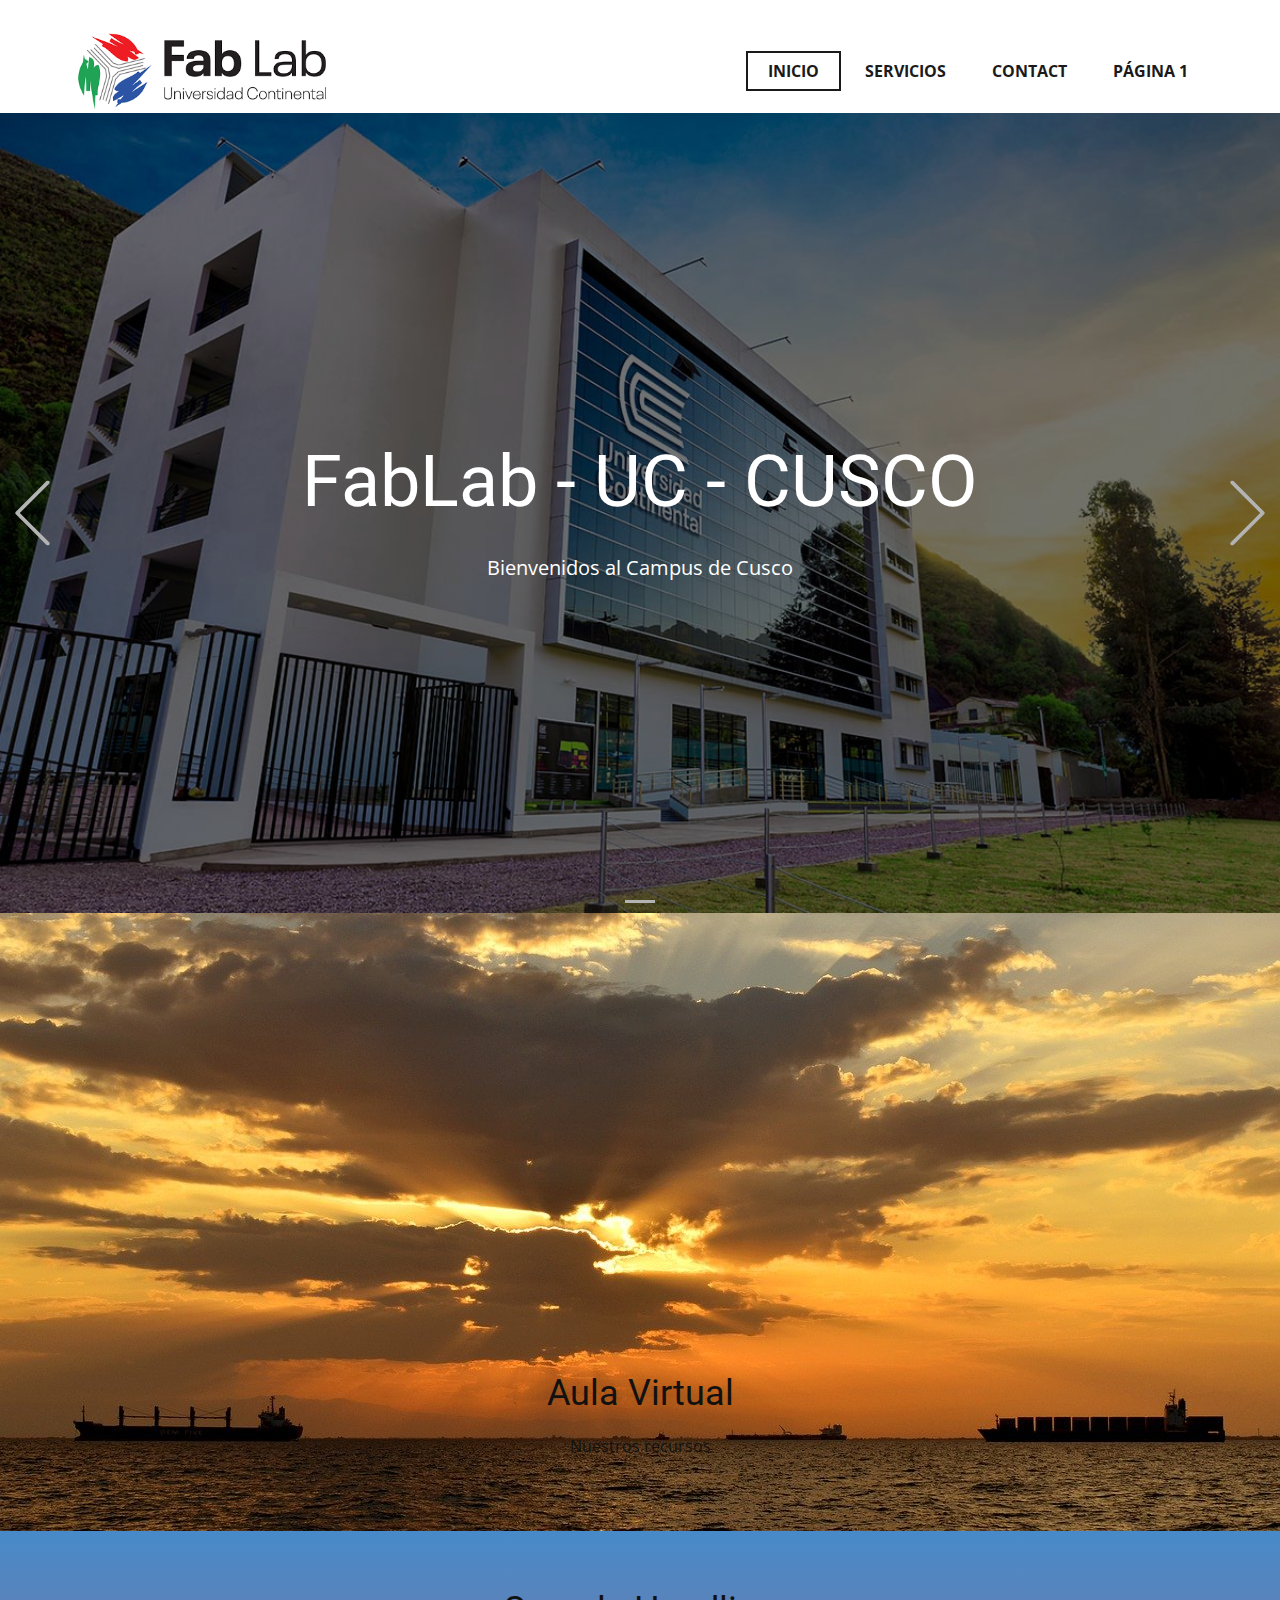
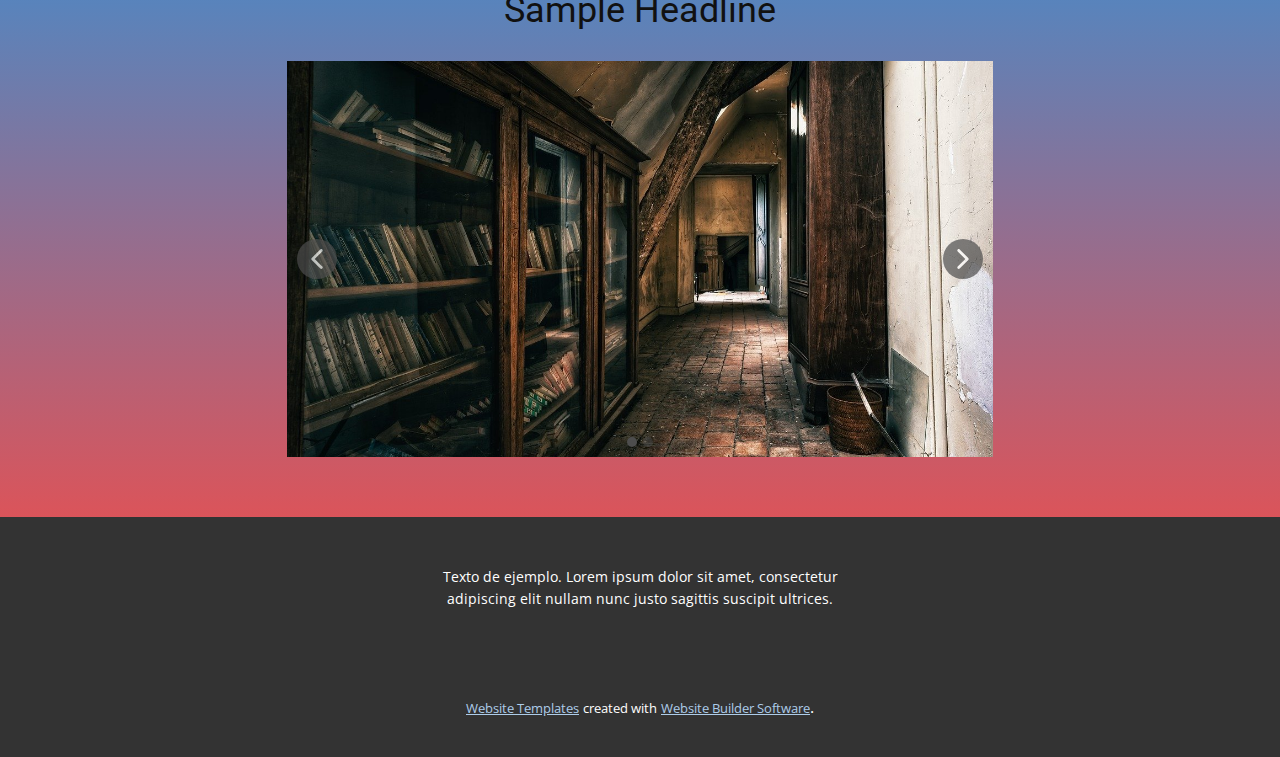
<file: index.html>
<!DOCTYPE html>
<html style="font-size: 16px;">
  <head>
    <meta name="viewport" content="width=device-width, initial-scale=1.0">
    <meta charset="utf-8">
    <meta name="keywords" content="FabLab - UC - CUSCO, Aula Virtual">
    <meta name="description" content="">
    <meta name="page_type" content="np-template-header-footer-from-plugin">
    <title>INICIO</title>
    <link rel="stylesheet" href="nicepage.css" media="screen">
<link rel="stylesheet" href="INICIO.css" media="screen">
    <script class="u-script" type="text/javascript" src="jquery.js" defer=""></script>
    <script class="u-script" type="text/javascript" src="nicepage.js" defer=""></script>
    <meta name="generator" content="Nicepage 3.24.1, nicepage.com">
    
    <link id="u-theme-google-font" rel="stylesheet" href="https://fonts.googleapis.com/css?family=Roboto:100,100i,300,300i,400,400i,500,500i,700,700i,900,900i|Open+Sans:300,300i,400,400i,600,600i,700,700i,800,800i">
    
    
    
    
    <script type="application/ld+json">{
		"@context": "http://schema.org",
		"@type": "Organization",
		"name": "",
		"logo": "images/fablab.png"
}</script>
    <meta name="theme-color" content="#478ac9">
    <meta property="og:title" content="INICIO">
    <meta property="og:type" content="website">
  </head>
  <body data-home-page="INICIO.html" data-home-page-title="INICIO" class="u-body"><header class="u-clearfix u-header u-header" id="sec-3643"><div class="u-clearfix u-sheet u-sheet-1">
        <a href="https://nicepage.com" class="u-align-left-xs u-image u-logo u-image-1" data-image-width="384" data-image-height="131">
          <img src="images/fablab.png" class="u-logo-image u-logo-image-1">
        </a>
        <nav class="u-menu u-menu-dropdown u-offcanvas u-menu-1" data-responsive-from="MD" data-position="">
          <div class="menu-collapse" style="font-size: 1rem; letter-spacing: 0px; font-weight: 700; text-transform: uppercase;">
            <a class="u-button-style u-custom-active-border-color u-custom-border u-custom-border-color u-custom-borders u-custom-hover-border-color u-custom-left-right-menu-spacing u-custom-padding-bottom u-custom-text-active-color u-custom-text-color u-custom-text-hover-color u-custom-top-bottom-menu-spacing u-nav-link u-text-active-palette-1-base u-text-hover-palette-2-base" href="#">
              <svg><use xmlns:xlink="http://www.w3.org/1999/xlink" xlink:href="#menu-hamburger"></use></svg>
              <svg version="1.1" xmlns="http://www.w3.org/2000/svg" xmlns:xlink="http://www.w3.org/1999/xlink"><defs><symbol id="menu-hamburger" viewBox="0 0 16 16" style="width: 16px; height: 16px;"><rect y="1" width="16" height="2"></rect><rect y="7" width="16" height="2"></rect><rect y="13" width="16" height="2"></rect>
</symbol>
</defs></svg>
            </a>
          </div>
          <div class="u-custom-menu u-nav-container">
            <ul class="u-nav u-spacing-2 u-unstyled u-nav-1"><li class="u-nav-item"><a class="u-border-2 u-border-active-grey-90 u-border-hover-grey-50 u-button-style u-nav-link u-text-active-grey-90 u-text-grey-90 u-text-hover-grey-90" href="INICIO.html" style="padding: 10px 20px;">INICIO</a>
</li><li class="u-nav-item"><a class="u-border-2 u-border-active-grey-90 u-border-hover-grey-50 u-button-style u-nav-link u-text-active-grey-90 u-text-grey-90 u-text-hover-grey-90" href="Servicios.html" style="padding: 10px 20px;">Servicios</a>
</li><li class="u-nav-item"><a class="u-border-2 u-border-active-grey-90 u-border-hover-grey-50 u-button-style u-nav-link u-text-active-grey-90 u-text-grey-90 u-text-hover-grey-90" href="Contact.html" style="padding: 10px 20px;">Contact</a>
</li><li class="u-nav-item"><a class="u-border-2 u-border-active-grey-90 u-border-hover-grey-50 u-button-style u-nav-link u-text-active-grey-90 u-text-grey-90 u-text-hover-grey-90" href="Página-1.html" style="padding: 10px 20px;">Página 1</a>
</li></ul>
          </div>
          <div class="u-custom-menu u-nav-container-collapse">
            <div class="u-black u-container-style u-inner-container-layout u-opacity u-opacity-95 u-sidenav">
              <div class="u-sidenav-overflow">
                <div class="u-menu-close"></div>
                <ul class="u-align-center u-nav u-popupmenu-items u-unstyled u-nav-2"><li class="u-nav-item"><a class="u-button-style u-nav-link" href="INICIO.html" style="padding: 10px 20px;">INICIO</a>
</li><li class="u-nav-item"><a class="u-button-style u-nav-link" href="Servicios.html" style="padding: 10px 20px;">Servicios</a>
</li><li class="u-nav-item"><a class="u-button-style u-nav-link" href="Contact.html" style="padding: 10px 20px;">Contact</a>
</li><li class="u-nav-item"><a class="u-button-style u-nav-link" href="Página-1.html" style="padding: 10px 20px;">Página 1</a>
</li></ul>
              </div>
            </div>
            <div class="u-black u-menu-overlay u-opacity u-opacity-70"></div>
          </div>
        </nav>
      </div></header>
    <section id="carousel_7e57" class="u-carousel u-slide u-block-6d2d-1" data-u-ride="carousel" data-interval="5000">
      <ol class="u-absolute-hcenter u-carousel-indicators u-block-6d2d-2">
        <li data-u-target="#carousel_7e57" data-u-slide-to="0" class="u-active u-grey-30"></li>
      </ol>
      <div class="u-carousel-inner" role="listbox">
        <div class="u-active u-align-center u-carousel-item u-clearfix u-image u-shading u-section-1-1" src="" data-image-width="1200" data-image-height="762">
          <div class="u-clearfix u-sheet u-valign-middle u-sheet-1">
            <h1 class="u-text u-title u-text-1">FabLab - UC - CUSCO</h1>
            <p class="u-large-text u-text u-text-variant u-text-2">Bienvenidos al Campus de Cusco<br>
            </p>
          </div>
        </div>
      </div>
      <a class="u-absolute-vcenter u-carousel-control u-carousel-control-prev u-text-grey-30 u-block-6d2d-3" href="#carousel_7e57" role="button" data-u-slide="prev">
        <span aria-hidden="true">
          <svg viewBox="0 0 477.175 477.175"><path d="M145.188,238.575l215.5-215.5c5.3-5.3,5.3-13.8,0-19.1s-13.8-5.3-19.1,0l-225.1,225.1c-5.3,5.3-5.3,13.8,0,19.1l225.1,225
                    c2.6,2.6,6.1,4,9.5,4s6.9-1.3,9.5-4c5.3-5.3,5.3-13.8,0-19.1L145.188,238.575z"></path></svg>
        </span>
        <span class="sr-only">Previous</span>
      </a>
      <a class="u-absolute-vcenter u-carousel-control u-carousel-control-next u-text-grey-30 u-block-6d2d-4" href="#carousel_7e57" role="button" data-u-slide="next">
        <span aria-hidden="true">
          <svg viewBox="0 0 477.175 477.175"><path d="M360.731,229.075l-225.1-225.1c-5.3-5.3-13.8-5.3-19.1,0s-5.3,13.8,0,19.1l215.5,215.5l-215.5,215.5
                    c-5.3,5.3-5.3,13.8,0,19.1c2.6,2.6,6.1,4,9.5,4c3.4,0,6.9-1.3,9.5-4l225.1-225.1C365.931,242.875,365.931,234.275,360.731,229.075z"></path></svg>
        </span>
        <span class="sr-only">Next</span>
      </a>
    </section>
    <section class="u-align-center u-clearfix u-image u-section-2" id="sec-4d4e" data-image-width="1280" data-image-height="862">
      <div class="u-clearfix u-sheet u-valign-middle-lg u-valign-middle-md u-valign-middle-xl u-valign-middle-xs u-sheet-1">
        <div class="u-align-left u-expanded-width-sm u-expanded-width-xs u-video u-video-1">
          <div class="embed-responsive embed-responsive-1">
            <iframe style="position: absolute;top: 0;left: 0;width: 100%;height: 100%;" class="embed-responsive-item" src="https://www.youtube.com/embed/yKgNoWIo2Y0?mute=0&amp;showinfo=0&amp;controls=0&amp;start=0" frameborder="0" allowfullscreen=""></iframe>
          </div>
        </div>
        <h2 class="u-text u-text-1">Aula Virtual</h2>
        <p class="u-text u-text-2">Nuestros recursos</p>
      </div>
    </section>
    <section class="u-align-center u-clearfix u-gradient u-section-3" id="sec-b1cb">
      <div class="u-clearfix u-sheet u-valign-middle u-sheet-1">
        <h2 class="u-text u-text-default u-text-1">Sample Headline</h2>
        <div class="u-carousel u-gallery u-gallery-slider u-layout-carousel u-lightbox u-no-transition u-show-text-on-hover u-gallery-1" id="carousel-d2d5" data-interval="5000" data-u-ride="carousel">
          <ol class="u-absolute-hcenter u-carousel-indicators u-carousel-indicators-1">
            <li data-u-target="#carousel-d2d5" data-u-slide-to="0" class="u-active u-grey-70 u-shape-circle" style="width: 10px; height: 10px;"></li>
            <li data-u-target="#carousel-d2d5" data-u-slide-to="1" class="u-grey-70 u-shape-circle" style="width: 10px; height: 10px;"></li>
          </ol>
          <div class="u-carousel-inner u-gallery-inner" role="listbox">
            <div class="u-active u-carousel-item u-effect-fade u-gallery-item u-carousel-item-1">
              <div class="u-back-slide" data-image-width="1280" data-image-height="852">
                <img class="u-back-image u-expanded" src="images/72da5d67c1f170f2e4219e67ca11447ea8fcb4bdedf7d139614e54e228cbf7ec80e191b2d43f3de82d76fb708d2578725bd625e1ae5b1c37115e7a_1280.jpg">
              </div>
              <div class="u-align-center u-over-slide u-shading u-valign-bottom u-over-slide-1">
                <h3 class="u-gallery-heading">Sample Title</h3>
                <p class="u-gallery-text">Sample Text</p>
              </div>
            </div>
            <div class="u-carousel-item u-effect-fade u-gallery-item u-carousel-item-2">
              <div class="u-back-slide" data-image-width="1280" data-image-height="853">
                <img class="u-back-image u-expanded" src="images/c6b6f3a1e2eb2a6864deac06c530a18a6f2b679504da70fdba8a4f0f058327a7b229b5a8e656be0db054d7cbaf89d693bb7ef6e8101e1d7a183417_1280.jpg">
              </div>
              <div class="u-align-center u-over-slide u-shading u-valign-bottom u-over-slide-2">
                <h3 class="u-gallery-heading">Sample Title</h3>
                <p class="u-gallery-text">Sample Text</p>
              </div>
            </div>
          </div>
          <a class="u-absolute-vcenter u-carousel-control u-carousel-control-prev u-grey-70 u-icon-circle u-opacity u-opacity-70 u-spacing-10 u-text-white u-carousel-control-1" href="#carousel-d2d5" role="button" data-u-slide="prev">
            <span aria-hidden="true">
              <svg viewBox="0 0 451.847 451.847"><path d="M97.141,225.92c0-8.095,3.091-16.192,9.259-22.366L300.689,9.27c12.359-12.359,32.397-12.359,44.751,0
c12.354,12.354,12.354,32.388,0,44.748L173.525,225.92l171.903,171.909c12.354,12.354,12.354,32.391,0,44.744
c-12.354,12.365-32.386,12.365-44.745,0l-194.29-194.281C100.226,242.115,97.141,234.018,97.141,225.92z"></path></svg>
            </span>
            <span class="sr-only">
              <svg viewBox="0 0 451.847 451.847"><path d="M97.141,225.92c0-8.095,3.091-16.192,9.259-22.366L300.689,9.27c12.359-12.359,32.397-12.359,44.751,0
c12.354,12.354,12.354,32.388,0,44.748L173.525,225.92l171.903,171.909c12.354,12.354,12.354,32.391,0,44.744
c-12.354,12.365-32.386,12.365-44.745,0l-194.29-194.281C100.226,242.115,97.141,234.018,97.141,225.92z"></path></svg>
            </span>
          </a>
          <a class="u-absolute-vcenter u-carousel-control u-carousel-control-next u-grey-70 u-icon-circle u-opacity u-opacity-70 u-spacing-10 u-text-white u-carousel-control-2" href="#carousel-d2d5" role="button" data-u-slide="next">
            <span aria-hidden="true">
              <svg viewBox="0 0 451.846 451.847"><path d="M345.441,248.292L151.154,442.573c-12.359,12.365-32.397,12.365-44.75,0c-12.354-12.354-12.354-32.391,0-44.744
L278.318,225.92L106.409,54.017c-12.354-12.359-12.354-32.394,0-44.748c12.354-12.359,32.391-12.359,44.75,0l194.287,194.284
c6.177,6.18,9.262,14.271,9.262,22.366C354.708,234.018,351.617,242.115,345.441,248.292z"></path></svg>
            </span>
            <span class="sr-only">
              <svg viewBox="0 0 451.846 451.847"><path d="M345.441,248.292L151.154,442.573c-12.359,12.365-32.397,12.365-44.75,0c-12.354-12.354-12.354-32.391,0-44.744
L278.318,225.92L106.409,54.017c-12.354-12.359-12.354-32.394,0-44.748c12.354-12.359,32.391-12.359,44.75,0l194.287,194.284
c6.177,6.18,9.262,14.271,9.262,22.366C354.708,234.018,351.617,242.115,345.441,248.292z"></path></svg>
            </span>
          </a>
        </div>
      </div>
    </section>
    
    
    <footer class="u-align-center u-clearfix u-footer u-grey-80 u-footer" id="sec-5a59"><div class="u-clearfix u-sheet u-sheet-1">
        <p class="u-small-text u-text u-text-variant u-text-1">Texto de ejemplo. Lorem ipsum dolor sit amet, consectetur adipiscing elit nullam nunc justo sagittis suscipit ultrices.</p>
      </div></footer>
    <section class="u-backlink u-clearfix u-grey-80">
      <a class="u-link" href="https://nicepage.com/website-templates" target="_blank">
        <span>Website Templates</span>
      </a>
      <p class="u-text">
        <span>created with</span>
      </p>
      <a class="u-link" href="https://nicepage.com/" target="_blank">
        <span>Website Builder Software</span>
      </a>. 
    </section>
  </body>
</html>
</file>
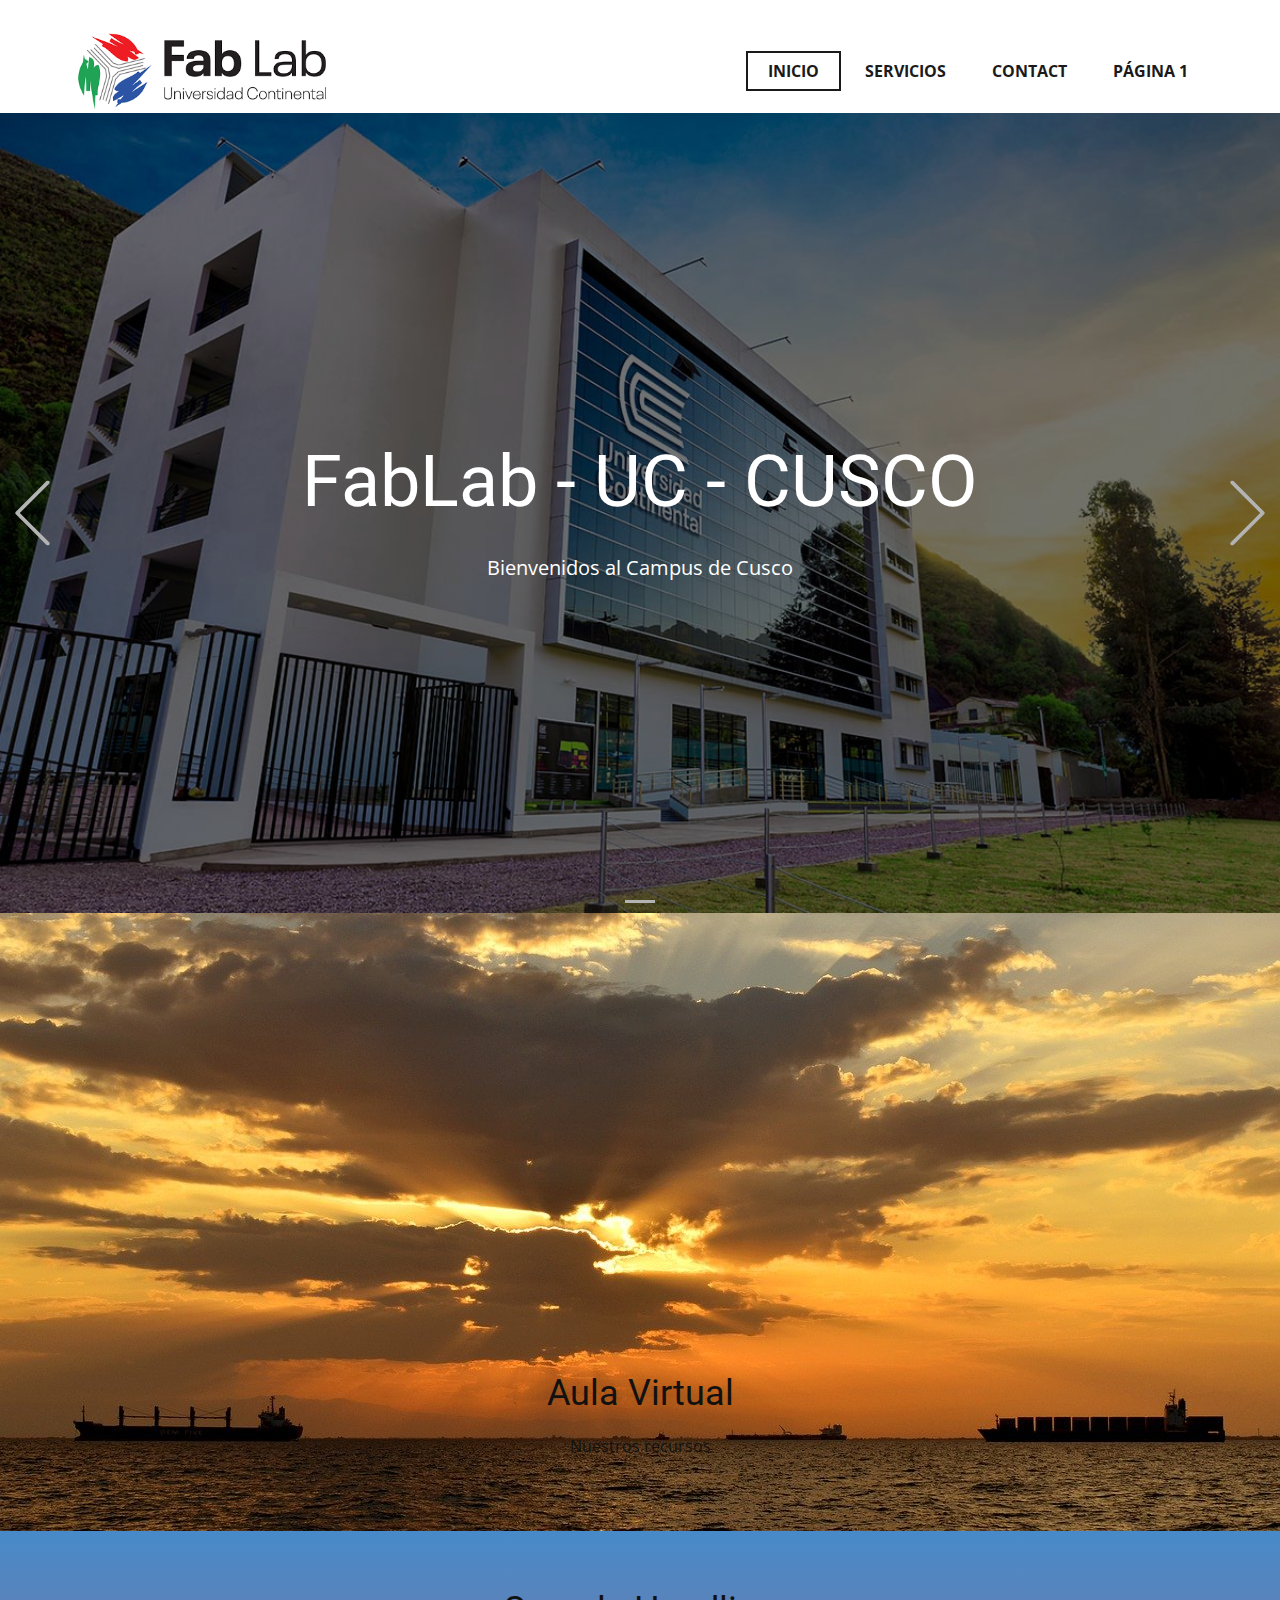
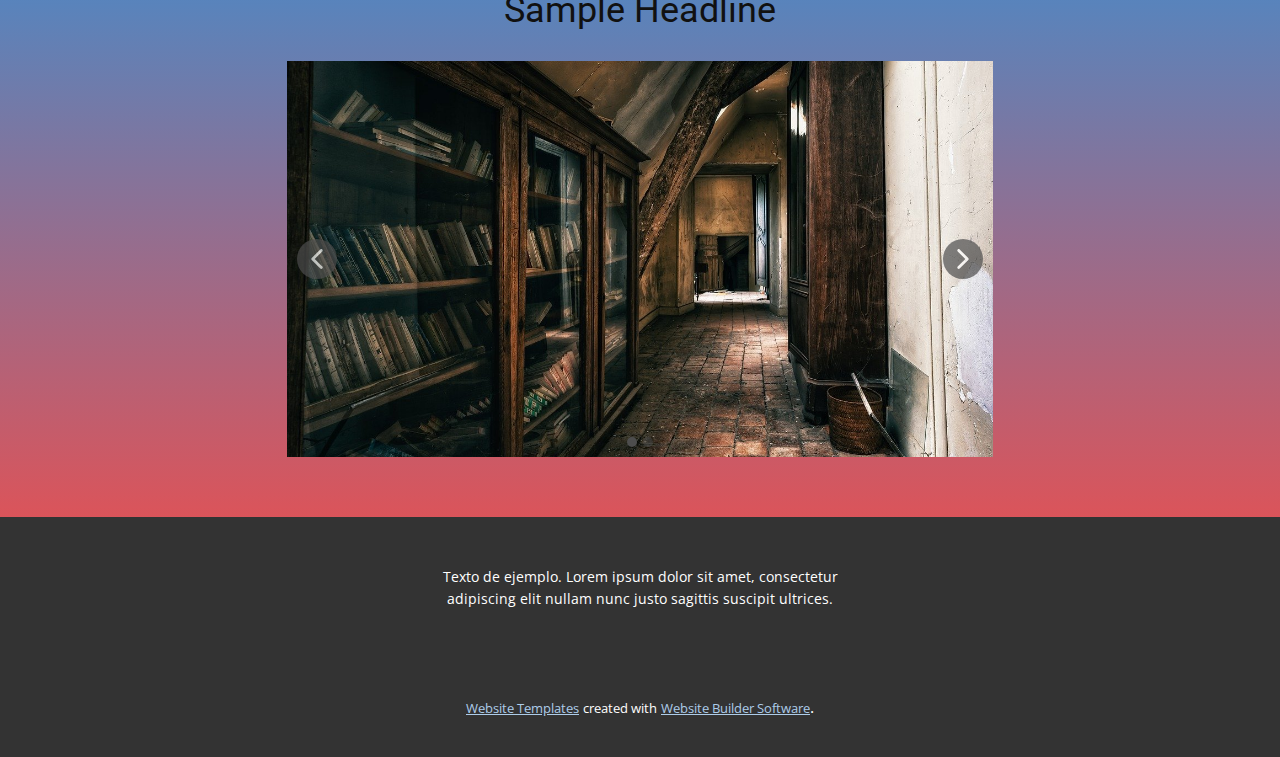
<file: INICIO.html>
<!DOCTYPE html>
<html style="font-size: 16px;">
  <head>
    <meta name="viewport" content="width=device-width, initial-scale=1.0">
    <meta charset="utf-8">
    <meta name="keywords" content="FabLab - UC - CUSCO, Aula Virtual">
    <meta name="description" content="">
    <meta name="page_type" content="np-template-header-footer-from-plugin">
    <title>INICIO</title>
    <link rel="stylesheet" href="nicepage.css" media="screen">
<link rel="stylesheet" href="INICIO.css" media="screen">
    <script class="u-script" type="text/javascript" src="jquery.js" defer=""></script>
    <script class="u-script" type="text/javascript" src="nicepage.js" defer=""></script>
    <meta name="generator" content="Nicepage 3.24.1, nicepage.com">
    
    <link id="u-theme-google-font" rel="stylesheet" href="https://fonts.googleapis.com/css?family=Roboto:100,100i,300,300i,400,400i,500,500i,700,700i,900,900i|Open+Sans:300,300i,400,400i,600,600i,700,700i,800,800i">
    
    
    
    
    <script type="application/ld+json">{
		"@context": "http://schema.org",
		"@type": "Organization",
		"name": "",
		"logo": "images/fablab.png"
}</script>
    <meta name="theme-color" content="#478ac9">
    <meta property="og:title" content="INICIO">
    <meta property="og:type" content="website">
  </head>
  <body class="u-body"><header class="u-clearfix u-header u-header" id="sec-3643"><div class="u-clearfix u-sheet u-sheet-1">
        <a href="https://nicepage.com" class="u-align-left-xs u-image u-logo u-image-1" data-image-width="384" data-image-height="131">
          <img src="images/fablab.png" class="u-logo-image u-logo-image-1">
        </a>
        <nav class="u-menu u-menu-dropdown u-offcanvas u-menu-1" data-responsive-from="MD" data-position="">
          <div class="menu-collapse" style="font-size: 1rem; letter-spacing: 0px; font-weight: 700; text-transform: uppercase;">
            <a class="u-button-style u-custom-active-border-color u-custom-border u-custom-border-color u-custom-borders u-custom-hover-border-color u-custom-left-right-menu-spacing u-custom-padding-bottom u-custom-text-active-color u-custom-text-color u-custom-text-hover-color u-custom-top-bottom-menu-spacing u-nav-link u-text-active-palette-1-base u-text-hover-palette-2-base" href="#">
              <svg><use xmlns:xlink="http://www.w3.org/1999/xlink" xlink:href="#menu-hamburger"></use></svg>
              <svg version="1.1" xmlns="http://www.w3.org/2000/svg" xmlns:xlink="http://www.w3.org/1999/xlink"><defs><symbol id="menu-hamburger" viewBox="0 0 16 16" style="width: 16px; height: 16px;"><rect y="1" width="16" height="2"></rect><rect y="7" width="16" height="2"></rect><rect y="13" width="16" height="2"></rect>
</symbol>
</defs></svg>
            </a>
          </div>
          <div class="u-custom-menu u-nav-container">
            <ul class="u-nav u-spacing-2 u-unstyled u-nav-1"><li class="u-nav-item"><a class="u-border-2 u-border-active-grey-90 u-border-hover-grey-50 u-button-style u-nav-link u-text-active-grey-90 u-text-grey-90 u-text-hover-grey-90" href="INICIO.html" style="padding: 10px 20px;">INICIO</a>
</li><li class="u-nav-item"><a class="u-border-2 u-border-active-grey-90 u-border-hover-grey-50 u-button-style u-nav-link u-text-active-grey-90 u-text-grey-90 u-text-hover-grey-90" href="Servicios.html" style="padding: 10px 20px;">Servicios</a>
</li><li class="u-nav-item"><a class="u-border-2 u-border-active-grey-90 u-border-hover-grey-50 u-button-style u-nav-link u-text-active-grey-90 u-text-grey-90 u-text-hover-grey-90" href="Contact.html" style="padding: 10px 20px;">Contact</a>
</li><li class="u-nav-item"><a class="u-border-2 u-border-active-grey-90 u-border-hover-grey-50 u-button-style u-nav-link u-text-active-grey-90 u-text-grey-90 u-text-hover-grey-90" href="Página-1.html" style="padding: 10px 20px;">Página 1</a>
</li></ul>
          </div>
          <div class="u-custom-menu u-nav-container-collapse">
            <div class="u-black u-container-style u-inner-container-layout u-opacity u-opacity-95 u-sidenav">
              <div class="u-sidenav-overflow">
                <div class="u-menu-close"></div>
                <ul class="u-align-center u-nav u-popupmenu-items u-unstyled u-nav-2"><li class="u-nav-item"><a class="u-button-style u-nav-link" href="INICIO.html" style="padding: 10px 20px;">INICIO</a>
</li><li class="u-nav-item"><a class="u-button-style u-nav-link" href="Servicios.html" style="padding: 10px 20px;">Servicios</a>
</li><li class="u-nav-item"><a class="u-button-style u-nav-link" href="Contact.html" style="padding: 10px 20px;">Contact</a>
</li><li class="u-nav-item"><a class="u-button-style u-nav-link" href="Página-1.html" style="padding: 10px 20px;">Página 1</a>
</li></ul>
              </div>
            </div>
            <div class="u-black u-menu-overlay u-opacity u-opacity-70"></div>
          </div>
        </nav>
      </div></header>
    <section id="carousel_7e57" class="u-carousel u-slide u-block-6d2d-1" data-u-ride="carousel" data-interval="5000">
      <ol class="u-absolute-hcenter u-carousel-indicators u-block-6d2d-2">
        <li data-u-target="#carousel_7e57" data-u-slide-to="0" class="u-active u-grey-30"></li>
      </ol>
      <div class="u-carousel-inner" role="listbox">
        <div class="u-active u-align-center u-carousel-item u-clearfix u-image u-shading u-section-1-1" src="" data-image-width="1200" data-image-height="762">
          <div class="u-clearfix u-sheet u-valign-middle u-sheet-1">
            <h1 class="u-text u-title u-text-1">FabLab - UC - CUSCO</h1>
            <p class="u-large-text u-text u-text-variant u-text-2">Bienvenidos al Campus de Cusco<br>
            </p>
          </div>
        </div>
      </div>
      <a class="u-absolute-vcenter u-carousel-control u-carousel-control-prev u-text-grey-30 u-block-6d2d-3" href="#carousel_7e57" role="button" data-u-slide="prev">
        <span aria-hidden="true">
          <svg viewBox="0 0 477.175 477.175"><path d="M145.188,238.575l215.5-215.5c5.3-5.3,5.3-13.8,0-19.1s-13.8-5.3-19.1,0l-225.1,225.1c-5.3,5.3-5.3,13.8,0,19.1l225.1,225
                    c2.6,2.6,6.1,4,9.5,4s6.9-1.3,9.5-4c5.3-5.3,5.3-13.8,0-19.1L145.188,238.575z"></path></svg>
        </span>
        <span class="sr-only">Previous</span>
      </a>
      <a class="u-absolute-vcenter u-carousel-control u-carousel-control-next u-text-grey-30 u-block-6d2d-4" href="#carousel_7e57" role="button" data-u-slide="next">
        <span aria-hidden="true">
          <svg viewBox="0 0 477.175 477.175"><path d="M360.731,229.075l-225.1-225.1c-5.3-5.3-13.8-5.3-19.1,0s-5.3,13.8,0,19.1l215.5,215.5l-215.5,215.5
                    c-5.3,5.3-5.3,13.8,0,19.1c2.6,2.6,6.1,4,9.5,4c3.4,0,6.9-1.3,9.5-4l225.1-225.1C365.931,242.875,365.931,234.275,360.731,229.075z"></path></svg>
        </span>
        <span class="sr-only">Next</span>
      </a>
    </section>
    <section class="u-align-center u-clearfix u-image u-section-2" id="sec-4d4e" data-image-width="1280" data-image-height="862">
      <div class="u-clearfix u-sheet u-valign-middle-lg u-valign-middle-md u-valign-middle-xl u-valign-middle-xs u-sheet-1">
        <div class="u-align-left u-expanded-width-sm u-expanded-width-xs u-video u-video-1">
          <div class="embed-responsive embed-responsive-1">
            <iframe style="position: absolute;top: 0;left: 0;width: 100%;height: 100%;" class="embed-responsive-item" src="https://www.youtube.com/embed/yKgNoWIo2Y0?mute=0&amp;showinfo=0&amp;controls=0&amp;start=0" frameborder="0" allowfullscreen=""></iframe>
          </div>
        </div>
        <h2 class="u-text u-text-1">Aula Virtual</h2>
        <p class="u-text u-text-2">Nuestros recursos</p>
      </div>
    </section>
    <section class="u-align-center u-clearfix u-gradient u-section-3" id="sec-b1cb">
      <div class="u-clearfix u-sheet u-valign-middle u-sheet-1">
        <h2 class="u-text u-text-default u-text-1">Sample Headline</h2>
        <div class="u-carousel u-gallery u-gallery-slider u-layout-carousel u-lightbox u-no-transition u-show-text-on-hover u-gallery-1" id="carousel-d2d5" data-interval="5000" data-u-ride="carousel">
          <ol class="u-absolute-hcenter u-carousel-indicators u-carousel-indicators-1">
            <li data-u-target="#carousel-d2d5" data-u-slide-to="0" class="u-active u-grey-70 u-shape-circle" style="width: 10px; height: 10px;"></li>
            <li data-u-target="#carousel-d2d5" data-u-slide-to="1" class="u-grey-70 u-shape-circle" style="width: 10px; height: 10px;"></li>
          </ol>
          <div class="u-carousel-inner u-gallery-inner" role="listbox">
            <div class="u-active u-carousel-item u-effect-fade u-gallery-item u-carousel-item-1">
              <div class="u-back-slide" data-image-width="1280" data-image-height="852">
                <img class="u-back-image u-expanded" src="images/72da5d67c1f170f2e4219e67ca11447ea8fcb4bdedf7d139614e54e228cbf7ec80e191b2d43f3de82d76fb708d2578725bd625e1ae5b1c37115e7a_1280.jpg">
              </div>
              <div class="u-align-center u-over-slide u-shading u-valign-bottom u-over-slide-1">
                <h3 class="u-gallery-heading">Sample Title</h3>
                <p class="u-gallery-text">Sample Text</p>
              </div>
            </div>
            <div class="u-carousel-item u-effect-fade u-gallery-item u-carousel-item-2">
              <div class="u-back-slide" data-image-width="1280" data-image-height="853">
                <img class="u-back-image u-expanded" src="images/c6b6f3a1e2eb2a6864deac06c530a18a6f2b679504da70fdba8a4f0f058327a7b229b5a8e656be0db054d7cbaf89d693bb7ef6e8101e1d7a183417_1280.jpg">
              </div>
              <div class="u-align-center u-over-slide u-shading u-valign-bottom u-over-slide-2">
                <h3 class="u-gallery-heading">Sample Title</h3>
                <p class="u-gallery-text">Sample Text</p>
              </div>
            </div>
          </div>
          <a class="u-absolute-vcenter u-carousel-control u-carousel-control-prev u-grey-70 u-icon-circle u-opacity u-opacity-70 u-spacing-10 u-text-white u-carousel-control-1" href="#carousel-d2d5" role="button" data-u-slide="prev">
            <span aria-hidden="true">
              <svg viewBox="0 0 451.847 451.847"><path d="M97.141,225.92c0-8.095,3.091-16.192,9.259-22.366L300.689,9.27c12.359-12.359,32.397-12.359,44.751,0
c12.354,12.354,12.354,32.388,0,44.748L173.525,225.92l171.903,171.909c12.354,12.354,12.354,32.391,0,44.744
c-12.354,12.365-32.386,12.365-44.745,0l-194.29-194.281C100.226,242.115,97.141,234.018,97.141,225.92z"></path></svg>
            </span>
            <span class="sr-only">
              <svg viewBox="0 0 451.847 451.847"><path d="M97.141,225.92c0-8.095,3.091-16.192,9.259-22.366L300.689,9.27c12.359-12.359,32.397-12.359,44.751,0
c12.354,12.354,12.354,32.388,0,44.748L173.525,225.92l171.903,171.909c12.354,12.354,12.354,32.391,0,44.744
c-12.354,12.365-32.386,12.365-44.745,0l-194.29-194.281C100.226,242.115,97.141,234.018,97.141,225.92z"></path></svg>
            </span>
          </a>
          <a class="u-absolute-vcenter u-carousel-control u-carousel-control-next u-grey-70 u-icon-circle u-opacity u-opacity-70 u-spacing-10 u-text-white u-carousel-control-2" href="#carousel-d2d5" role="button" data-u-slide="next">
            <span aria-hidden="true">
              <svg viewBox="0 0 451.846 451.847"><path d="M345.441,248.292L151.154,442.573c-12.359,12.365-32.397,12.365-44.75,0c-12.354-12.354-12.354-32.391,0-44.744
L278.318,225.92L106.409,54.017c-12.354-12.359-12.354-32.394,0-44.748c12.354-12.359,32.391-12.359,44.75,0l194.287,194.284
c6.177,6.18,9.262,14.271,9.262,22.366C354.708,234.018,351.617,242.115,345.441,248.292z"></path></svg>
            </span>
            <span class="sr-only">
              <svg viewBox="0 0 451.846 451.847"><path d="M345.441,248.292L151.154,442.573c-12.359,12.365-32.397,12.365-44.75,0c-12.354-12.354-12.354-32.391,0-44.744
L278.318,225.92L106.409,54.017c-12.354-12.359-12.354-32.394,0-44.748c12.354-12.359,32.391-12.359,44.75,0l194.287,194.284
c6.177,6.18,9.262,14.271,9.262,22.366C354.708,234.018,351.617,242.115,345.441,248.292z"></path></svg>
            </span>
          </a>
        </div>
      </div>
    </section>
    
    
    <footer class="u-align-center u-clearfix u-footer u-grey-80 u-footer" id="sec-5a59"><div class="u-clearfix u-sheet u-sheet-1">
        <p class="u-small-text u-text u-text-variant u-text-1">Texto de ejemplo. Lorem ipsum dolor sit amet, consectetur adipiscing elit nullam nunc justo sagittis suscipit ultrices.</p>
      </div></footer>
    <section class="u-backlink u-clearfix u-grey-80">
      <a class="u-link" href="https://nicepage.com/website-templates" target="_blank">
        <span>Website Templates</span>
      </a>
      <p class="u-text">
        <span>created with</span>
      </p>
      <a class="u-link" href="https://nicepage.com/" target="_blank">
        <span>Website Builder Software</span>
      </a>. 
    </section>
  </body>
</html>
</file>
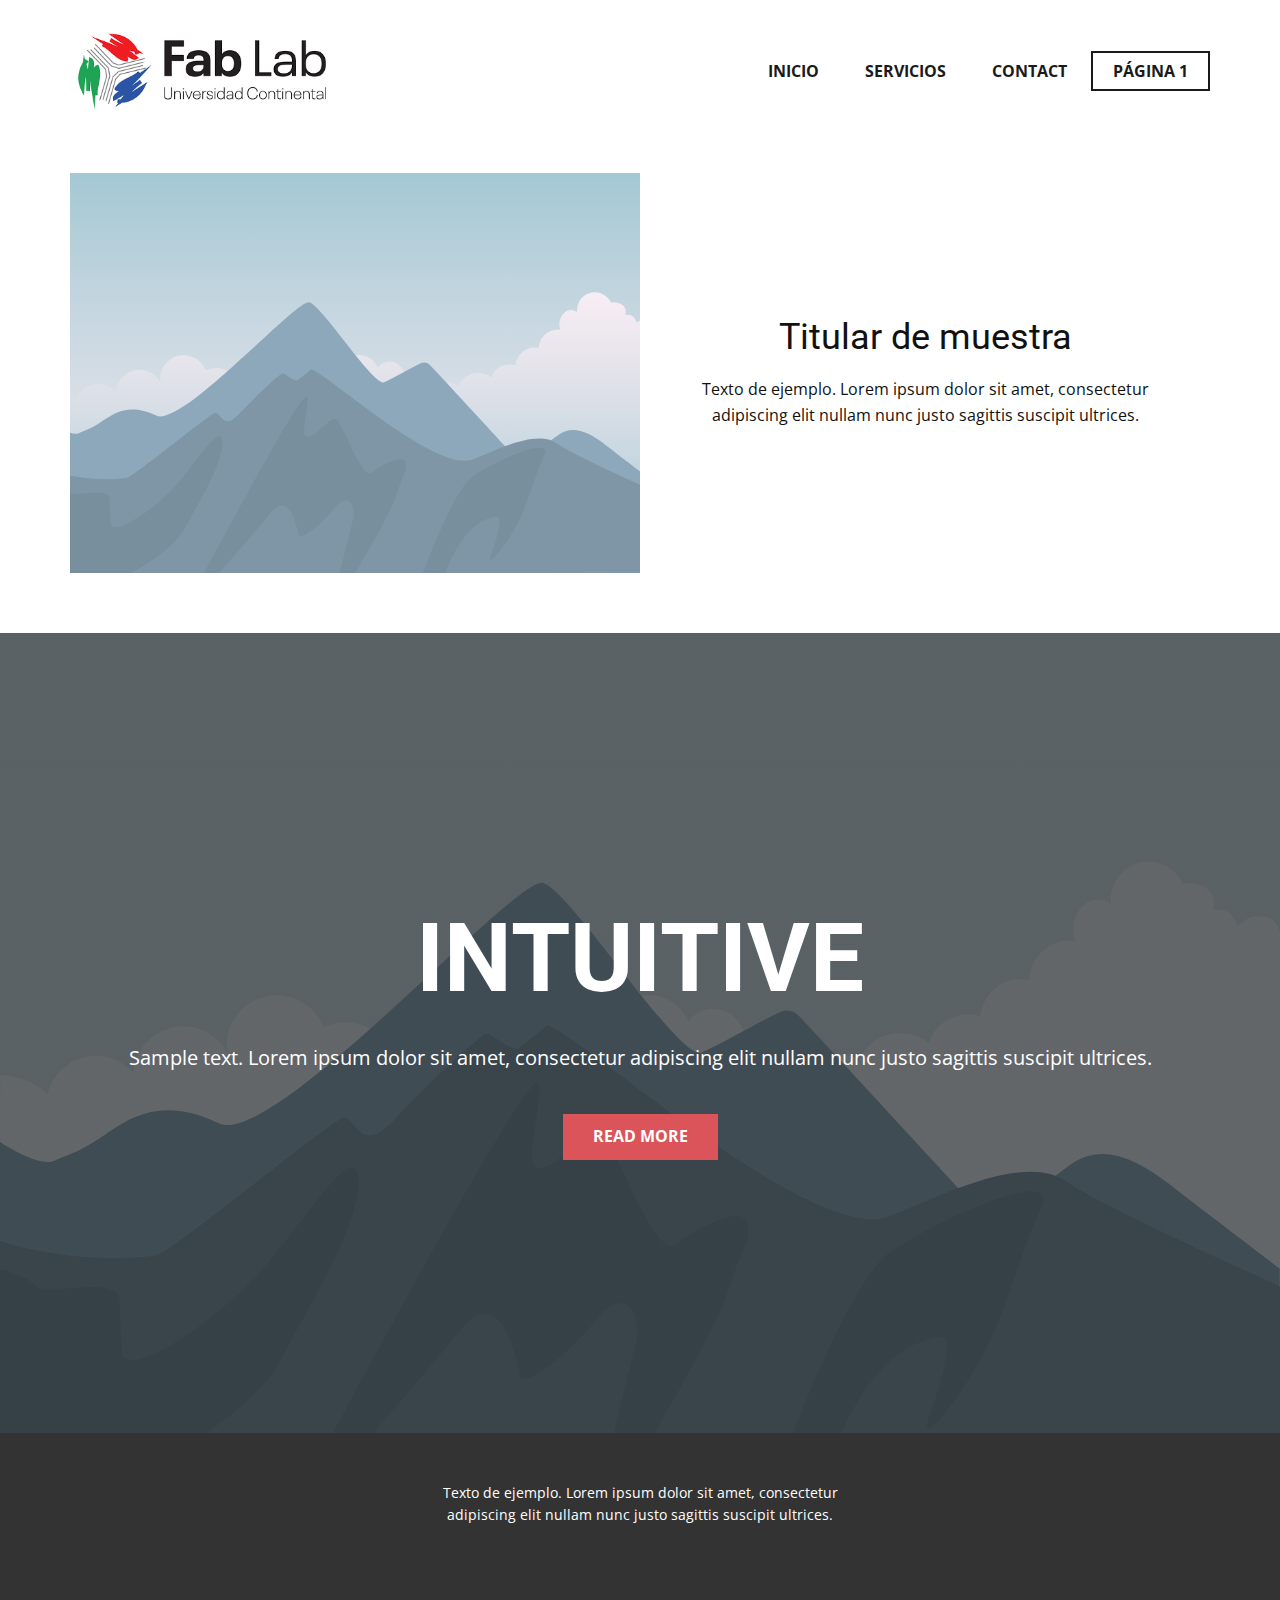
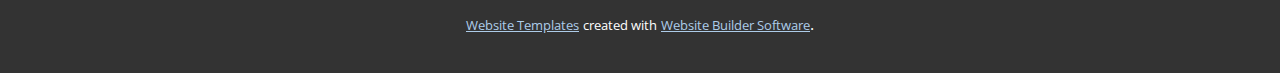
<file: Página-1.html>
<!DOCTYPE html>
<html style="font-size: 16px;">
  <head>
    <meta name="viewport" content="width=device-width, initial-scale=1.0">
    <meta charset="utf-8">
    <meta name="keywords" content="INTUITIVE">
    <meta name="description" content="">
    <meta name="page_type" content="np-template-header-footer-from-plugin">
    <title>Página 1</title>
    <link rel="stylesheet" href="nicepage.css" media="screen">
<link rel="stylesheet" href="Página-1.css" media="screen">
    <script class="u-script" type="text/javascript" src="jquery.js" defer=""></script>
    <script class="u-script" type="text/javascript" src="nicepage.js" defer=""></script>
    <meta name="generator" content="Nicepage 3.24.1, nicepage.com">
    <link id="u-theme-google-font" rel="stylesheet" href="https://fonts.googleapis.com/css?family=Roboto:100,100i,300,300i,400,400i,500,500i,700,700i,900,900i|Open+Sans:300,300i,400,400i,600,600i,700,700i,800,800i">
    
    
    
    <script type="application/ld+json">{
		"@context": "http://schema.org",
		"@type": "Organization",
		"name": "",
		"logo": "images/fablab.png"
}</script>
    <meta name="theme-color" content="#478ac9">
    <meta property="og:title" content="Página 1">
    <meta property="og:type" content="website">
  </head>
  <body class="u-body"><header class="u-clearfix u-header u-header" id="sec-3643"><div class="u-clearfix u-sheet u-sheet-1">
        <a href="https://nicepage.com" class="u-align-left-xs u-image u-logo u-image-1" data-image-width="384" data-image-height="131">
          <img src="images/fablab.png" class="u-logo-image u-logo-image-1">
        </a>
        <nav class="u-menu u-menu-dropdown u-offcanvas u-menu-1" data-responsive-from="MD" data-position="">
          <div class="menu-collapse" style="font-size: 1rem; letter-spacing: 0px; font-weight: 700; text-transform: uppercase;">
            <a class="u-button-style u-custom-active-border-color u-custom-border u-custom-border-color u-custom-borders u-custom-hover-border-color u-custom-left-right-menu-spacing u-custom-padding-bottom u-custom-text-active-color u-custom-text-color u-custom-text-hover-color u-custom-top-bottom-menu-spacing u-nav-link u-text-active-palette-1-base u-text-hover-palette-2-base" href="#">
              <svg><use xmlns:xlink="http://www.w3.org/1999/xlink" xlink:href="#menu-hamburger"></use></svg>
              <svg version="1.1" xmlns="http://www.w3.org/2000/svg" xmlns:xlink="http://www.w3.org/1999/xlink"><defs><symbol id="menu-hamburger" viewBox="0 0 16 16" style="width: 16px; height: 16px;"><rect y="1" width="16" height="2"></rect><rect y="7" width="16" height="2"></rect><rect y="13" width="16" height="2"></rect>
</symbol>
</defs></svg>
            </a>
          </div>
          <div class="u-custom-menu u-nav-container">
            <ul class="u-nav u-spacing-2 u-unstyled u-nav-1"><li class="u-nav-item"><a class="u-border-2 u-border-active-grey-90 u-border-hover-grey-50 u-button-style u-nav-link u-text-active-grey-90 u-text-grey-90 u-text-hover-grey-90" href="INICIO.html" style="padding: 10px 20px;">INICIO</a>
</li><li class="u-nav-item"><a class="u-border-2 u-border-active-grey-90 u-border-hover-grey-50 u-button-style u-nav-link u-text-active-grey-90 u-text-grey-90 u-text-hover-grey-90" href="Servicios.html" style="padding: 10px 20px;">Servicios</a>
</li><li class="u-nav-item"><a class="u-border-2 u-border-active-grey-90 u-border-hover-grey-50 u-button-style u-nav-link u-text-active-grey-90 u-text-grey-90 u-text-hover-grey-90" href="Contact.html" style="padding: 10px 20px;">Contact</a>
</li><li class="u-nav-item"><a class="u-border-2 u-border-active-grey-90 u-border-hover-grey-50 u-button-style u-nav-link u-text-active-grey-90 u-text-grey-90 u-text-hover-grey-90" href="Página-1.html" style="padding: 10px 20px;">Página 1</a>
</li></ul>
          </div>
          <div class="u-custom-menu u-nav-container-collapse">
            <div class="u-black u-container-style u-inner-container-layout u-opacity u-opacity-95 u-sidenav">
              <div class="u-sidenav-overflow">
                <div class="u-menu-close"></div>
                <ul class="u-align-center u-nav u-popupmenu-items u-unstyled u-nav-2"><li class="u-nav-item"><a class="u-button-style u-nav-link" href="INICIO.html" style="padding: 10px 20px;">INICIO</a>
</li><li class="u-nav-item"><a class="u-button-style u-nav-link" href="Servicios.html" style="padding: 10px 20px;">Servicios</a>
</li><li class="u-nav-item"><a class="u-button-style u-nav-link" href="Contact.html" style="padding: 10px 20px;">Contact</a>
</li><li class="u-nav-item"><a class="u-button-style u-nav-link" href="Página-1.html" style="padding: 10px 20px;">Página 1</a>
</li></ul>
              </div>
            </div>
            <div class="u-black u-menu-overlay u-opacity u-opacity-70"></div>
          </div>
        </nav>
      </div></header>
    <section class="u-clearfix u-section-1" id="sec-93d3">
      <div class="u-clearfix u-sheet u-sheet-1">
        <div class="u-clearfix u-expanded-width u-layout-wrap u-layout-wrap-1">
          <div class="u-layout">
            <div class="u-layout-row">
              <div class="u-container-style u-image u-layout-cell u-size-30 u-image-1" data-image-width="400" data-image-height="265">
                <div class="u-container-layout u-container-layout-1"></div>
              </div>
              <div class="u-align-center u-container-style u-layout-cell u-size-30 u-layout-cell-2">
                <div class="u-container-layout u-valign-middle u-container-layout-2">
                  <h2 class="u-text u-text-default u-text-1">Titular de muestra</h2>
                  <p class="u-text u-text-default u-text-2">Texto de ejemplo. Lorem ipsum dolor sit amet, consectetur adipiscing elit nullam nunc justo sagittis suscipit ultrices.</p>
                </div>
              </div>
            </div>
          </div>
        </div>
      </div>
    </section>
    <section class="u-align-center u-clearfix u-image u-shading u-section-2" src="" data-image-width="256" data-image-height="256" id="sec-f2bb">
      <div class="u-clearfix u-sheet u-valign-middle u-sheet-1">
        <h1 class="u-text u-text-default u-title u-text-1">INTUITIVE</h1>
        <p class="u-large-text u-text u-text-default u-text-variant u-text-2">Sample text. Lorem ipsum dolor sit amet, consectetur adipiscing elit nullam nunc justo sagittis suscipit ultrices.</p>
        <a href="#" class="u-btn u-button-style u-palette-2-base u-btn-1">Read More</a>
      </div>
    </section>
    
    
    <footer class="u-align-center u-clearfix u-footer u-grey-80 u-footer" id="sec-5a59"><div class="u-clearfix u-sheet u-sheet-1">
        <p class="u-small-text u-text u-text-variant u-text-1">Texto de ejemplo. Lorem ipsum dolor sit amet, consectetur adipiscing elit nullam nunc justo sagittis suscipit ultrices.</p>
      </div></footer>
    <section class="u-backlink u-clearfix u-grey-80">
      <a class="u-link" href="https://nicepage.com/website-templates" target="_blank">
        <span>Website Templates</span>
      </a>
      <p class="u-text">
        <span>created with</span>
      </p>
      <a class="u-link" href="https://nicepage.com/" target="_blank">
        <span>Website Builder Software</span>
      </a>. 
    </section>
  </body>
</html>
</file>
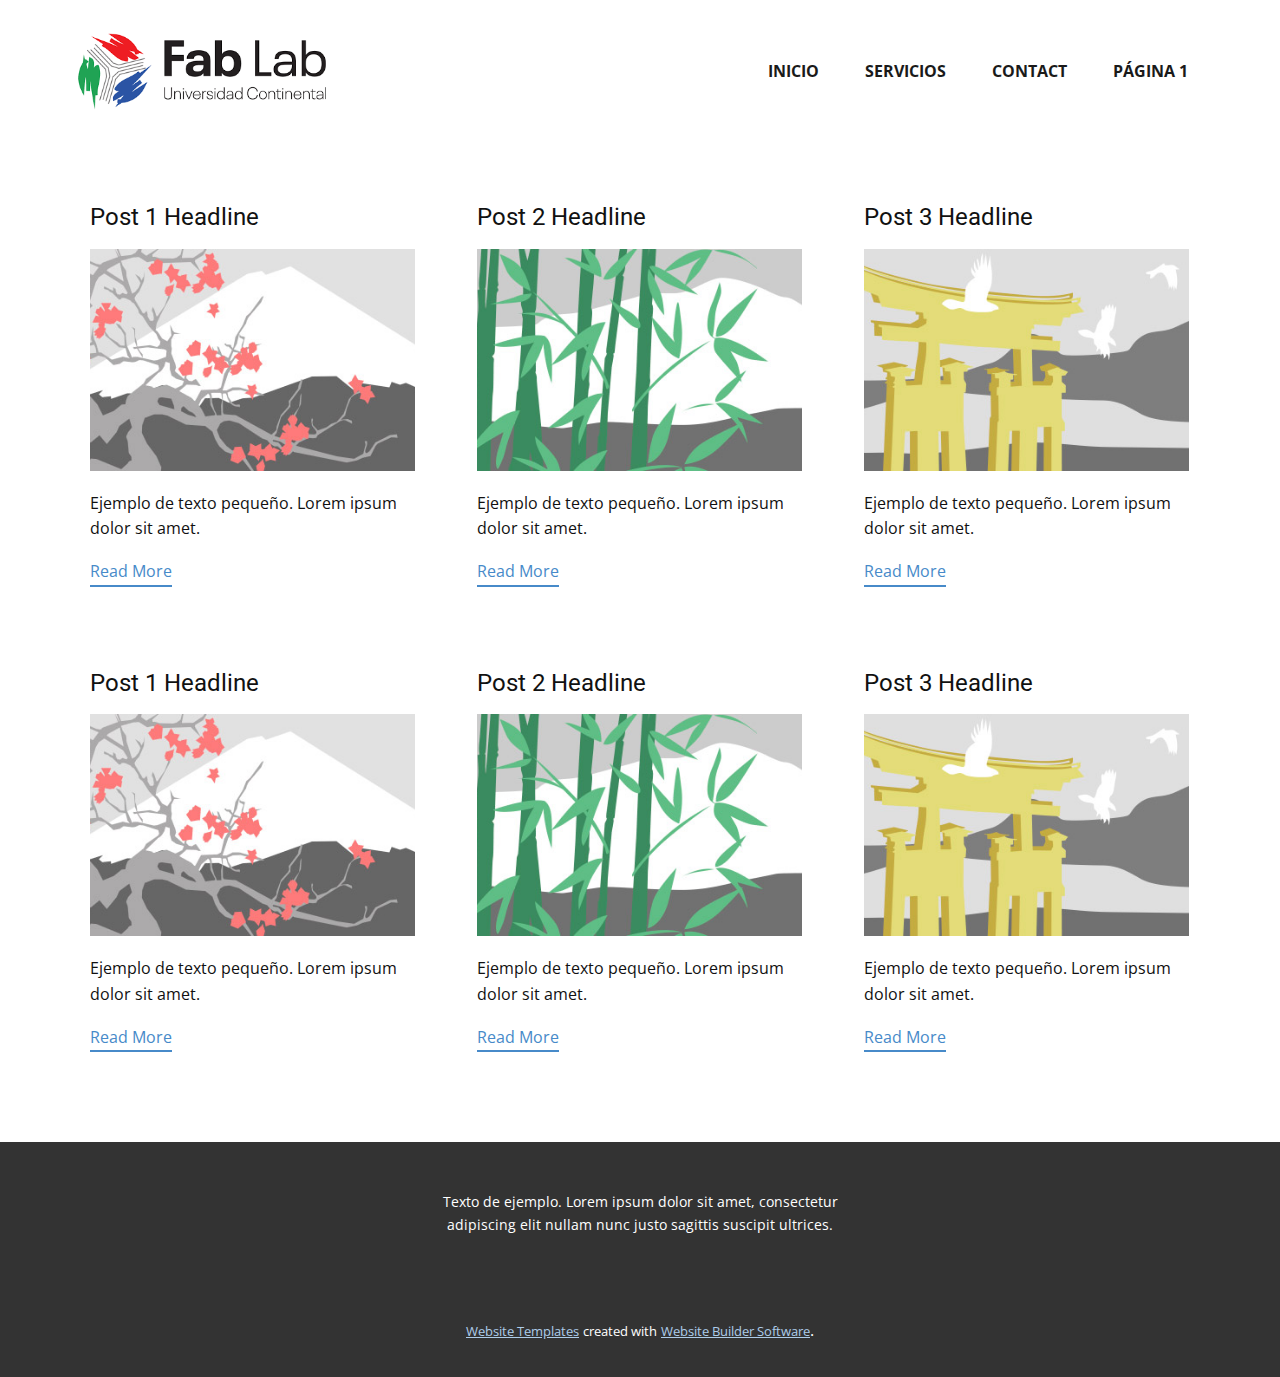
<file: blog/blog.html>
<html style="font-size: 16px;"><head>
    <meta name="viewport" content="width=device-width, initial-scale=1.0">
    <meta charset="utf-8">
    <meta name="keywords" content="">
    <meta name="description" content="">
    <meta name="page_type" content="np-template-header-footer-from-plugin">
    <title>Blog Template</title>
    <link rel="stylesheet" href="../nicepage.css" media="screen">
<link rel="stylesheet" href="../Blog-Template.css" media="screen">
    <script class="u-script" type="text/javascript" src="../jquery.js" defer=""></script>
    <script class="u-script" type="text/javascript" src="../nicepage.js" defer=""></script>
    <meta name="generator" content="Nicepage 3.24.1, nicepage.com">
    <link id="u-theme-google-font" rel="stylesheet" href="https://fonts.googleapis.com/css?family=Roboto:100,100i,300,300i,400,400i,500,500i,700,700i,900,900i|Open+Sans:300,300i,400,400i,600,600i,700,700i,800,800i">
    
    
    <script type="application/ld+json">{
		"@context": "http://schema.org",
		"@type": "Organization",
		"name": "",
		"logo": "images/fablab.png"
}</script>
    <meta name="theme-color" content="#478ac9">
  </head>
  <body class="u-body"><header class="u-clearfix u-header u-header" id="sec-3643"><div class="u-clearfix u-sheet u-sheet-1">
        <a href="https://nicepage.com" class="u-align-left-xs u-image u-logo u-image-1" data-image-width="384" data-image-height="131">
          <img src="../images/fablab.png" class="u-logo-image u-logo-image-1">
        </a>
        <nav class="u-menu u-menu-dropdown u-offcanvas u-menu-1" data-responsive-from="MD" data-position="">
          <div class="menu-collapse" style="font-size: 1rem; letter-spacing: 0px; font-weight: 700; text-transform: uppercase;">
            <a class="u-button-style u-custom-active-border-color u-custom-border u-custom-border-color u-custom-borders u-custom-hover-border-color u-custom-left-right-menu-spacing u-custom-padding-bottom u-custom-text-active-color u-custom-text-color u-custom-text-hover-color u-custom-top-bottom-menu-spacing u-nav-link u-text-active-palette-1-base u-text-hover-palette-2-base" href="#">
              <svg><use xmlns:xlink="http://www.w3.org/1999/xlink" xlink:href="#menu-hamburger"></use></svg>
              <svg version="1.1" xmlns="http://www.w3.org/2000/svg" xmlns:xlink="http://www.w3.org/1999/xlink"><defs><symbol id="menu-hamburger" viewBox="0 0 16 16" style="width: 16px; height: 16px;"><rect y="1" width="16" height="2"></rect><rect y="7" width="16" height="2"></rect><rect y="13" width="16" height="2"></rect>
</symbol>
</defs></svg>
            </a>
          </div>
          <div class="u-custom-menu u-nav-container">
            <ul class="u-nav u-spacing-2 u-unstyled u-nav-1"><li class="u-nav-item"><a class="u-border-2 u-border-active-grey-90 u-border-hover-grey-50 u-button-style u-nav-link u-text-active-grey-90 u-text-grey-90 u-text-hover-grey-90" href="../INICIO.html" style="padding: 10px 20px;">INICIO</a>
</li><li class="u-nav-item"><a class="u-border-2 u-border-active-grey-90 u-border-hover-grey-50 u-button-style u-nav-link u-text-active-grey-90 u-text-grey-90 u-text-hover-grey-90" href="../Servicios.html" style="padding: 10px 20px;">Servicios</a>
</li><li class="u-nav-item"><a class="u-border-2 u-border-active-grey-90 u-border-hover-grey-50 u-button-style u-nav-link u-text-active-grey-90 u-text-grey-90 u-text-hover-grey-90" href="../Contact.html" style="padding: 10px 20px;">Contact</a>
</li><li class="u-nav-item"><a class="u-border-2 u-border-active-grey-90 u-border-hover-grey-50 u-button-style u-nav-link u-text-active-grey-90 u-text-grey-90 u-text-hover-grey-90" href="../Página-1.html" style="padding: 10px 20px;">Página 1</a>
</li></ul>
          </div>
          <div class="u-custom-menu u-nav-container-collapse">
            <div class="u-black u-container-style u-inner-container-layout u-opacity u-opacity-95 u-sidenav">
              <div class="u-sidenav-overflow">
                <div class="u-menu-close"></div>
                <ul class="u-align-center u-nav u-popupmenu-items u-unstyled u-nav-2"><li class="u-nav-item"><a class="u-button-style u-nav-link" href="../INICIO.html" style="padding: 10px 20px;">INICIO</a>
</li><li class="u-nav-item"><a class="u-button-style u-nav-link" href="../Servicios.html" style="padding: 10px 20px;">Servicios</a>
</li><li class="u-nav-item"><a class="u-button-style u-nav-link" href="../Contact.html" style="padding: 10px 20px;">Contact</a>
</li><li class="u-nav-item"><a class="u-button-style u-nav-link" href="../Página-1.html" style="padding: 10px 20px;">Página 1</a>
</li></ul>
              </div>
            </div>
            <div class="u-black u-menu-overlay u-opacity u-opacity-70"></div>
          </div>
        </nav>
      </div></header>
    <section class="u-clearfix u-section-1" id="sec-77cc">
      <div class="u-clearfix u-sheet u-valign-middle u-sheet-1"><!--blog--><!--blog_options_json--><!--{"type":"Recent","source":"","tags":"","count":""}--><!--/blog_options_json-->
        <div class="u-blog u-expanded-width u-repeater u-repeater-1"><!--blog_post-->
          <div class="u-blog-post u-container-style u-repeater-item u-white u-repeater-item-1">
            <div class="u-container-layout u-similar-container u-valign-top u-container-layout-1"><!--blog_post_header-->
              <h4 class="u-blog-control u-text u-text-1">
                <a class="u-post-header-link" href="../blog/enviar.html"><!--blog_post_header_content-->Post 1 Headline<!--/blog_post_header_content--></a>
              </h4><!--/blog_post_header--><!--blog_post_image-->
              <a class="u-post-header-link" href="../blog/enviar.html"><img alt="" class="u-blog-control u-expanded-width u-image u-image-default u-image-1" src="[data-uri]"></a><!--/blog_post_image--><!--blog_post_content-->
              <div class="u-blog-control u-post-content u-text u-text-2 fr-view">Ejemplo de texto pequeño. Lorem ipsum dolor sit amet.</div><!--/blog_post_content--><!--blog_post_readmore-->
              <a href="../blog/enviar.html" class="u-blog-control u-border-2 u-border-palette-1-base u-btn u-btn-rectangle u-button-style u-none u-btn-1"><!--blog_post_readmore_content--><!--options_json--><!--{"content":"Read More"}--><!--/options_json-->Read More<!--/blog_post_readmore_content--></a><!--/blog_post_readmore-->
            </div>
          </div><div class="u-blog-post u-container-style u-repeater-item u-video-cover u-white">
            <div class="u-container-layout u-similar-container u-valign-top u-container-layout-2"><!--blog_post_header-->
              <h4 class="u-blog-control u-text u-text-3">
                <a class="u-post-header-link" href="../blog/enviar-1.html"><!--blog_post_header_content-->Post 2 Headline<!--/blog_post_header_content--></a>
              </h4><!--/blog_post_header--><!--blog_post_image-->
              <a class="u-post-header-link" href="../blog/enviar-1.html"><img alt="" class="u-blog-control u-expanded-width u-image u-image-default u-image-2" src="[data-uri]"></a><!--/blog_post_image--><!--blog_post_content-->
              <div class="u-blog-control u-post-content u-text u-text-4 fr-view">Ejemplo de texto pequeño. Lorem ipsum dolor sit amet.</div><!--/blog_post_content--><!--blog_post_readmore-->
              <a href="../blog/enviar-1.html" class="u-blog-control u-border-2 u-border-palette-1-base u-btn u-btn-rectangle u-button-style u-none u-btn-2"><!--blog_post_readmore_content--><!--options_json--><!--{"content":"Read More"}--><!--/options_json-->Read More<!--/blog_post_readmore_content--></a><!--/blog_post_readmore-->
            </div>
          </div><div class="u-blog-post u-container-style u-repeater-item u-video-cover u-white">
            <div class="u-container-layout u-similar-container u-valign-top u-container-layout-3"><!--blog_post_header-->
              <h4 class="u-blog-control u-text u-text-5">
                <a class="u-post-header-link" href="../blog/enviar-2.html"><!--blog_post_header_content-->Post 3 Headline<!--/blog_post_header_content--></a>
              </h4><!--/blog_post_header--><!--blog_post_image-->
              <a class="u-post-header-link" href="../blog/enviar-2.html"><img alt="" class="u-blog-control u-expanded-width u-image u-image-default u-image-3" src="[data-uri]"></a><!--/blog_post_image--><!--blog_post_content-->
              <div class="u-blog-control u-post-content u-text u-text-6 fr-view">Ejemplo de texto pequeño. Lorem ipsum dolor sit amet.</div><!--/blog_post_content--><!--blog_post_readmore-->
              <a href="../blog/enviar-2.html" class="u-blog-control u-border-2 u-border-palette-1-base u-btn u-btn-rectangle u-button-style u-none u-btn-3"><!--blog_post_readmore_content--><!--options_json--><!--{"content":"Read More"}--><!--/options_json-->Read More<!--/blog_post_readmore_content--></a><!--/blog_post_readmore-->
            </div>
          </div><div class="u-blog-post u-container-style u-repeater-item u-white u-repeater-item-1">
            <div class="u-container-layout u-similar-container u-valign-top u-container-layout-1"><!--blog_post_header-->
              <h4 class="u-blog-control u-text u-text-1">
                <a class="u-post-header-link" href="../blog/enviar-3.html"><!--blog_post_header_content-->Post 1 Headline<!--/blog_post_header_content--></a>
              </h4><!--/blog_post_header--><!--blog_post_image-->
              <a class="u-post-header-link" href="../blog/enviar-3.html"><img alt="" class="u-blog-control u-expanded-width u-image u-image-default u-image-1" src="[data-uri]"></a><!--/blog_post_image--><!--blog_post_content-->
              <div class="u-blog-control u-post-content u-text u-text-2 fr-view">Ejemplo de texto pequeño. Lorem ipsum dolor sit amet.</div><!--/blog_post_content--><!--blog_post_readmore-->
              <a href="../blog/enviar-3.html" class="u-blog-control u-border-2 u-border-palette-1-base u-btn u-btn-rectangle u-button-style u-none u-btn-1"><!--blog_post_readmore_content--><!--options_json--><!--{"content":"Read More"}--><!--/options_json-->Read More<!--/blog_post_readmore_content--></a><!--/blog_post_readmore-->
            </div>
          </div><div class="u-blog-post u-container-style u-repeater-item u-video-cover u-white">
            <div class="u-container-layout u-similar-container u-valign-top u-container-layout-2"><!--blog_post_header-->
              <h4 class="u-blog-control u-text u-text-3">
                <a class="u-post-header-link" href="../blog/enviar-4.html"><!--blog_post_header_content-->Post 2 Headline<!--/blog_post_header_content--></a>
              </h4><!--/blog_post_header--><!--blog_post_image-->
              <a class="u-post-header-link" href="../blog/enviar-4.html"><img alt="" class="u-blog-control u-expanded-width u-image u-image-default u-image-2" src="[data-uri]"></a><!--/blog_post_image--><!--blog_post_content-->
              <div class="u-blog-control u-post-content u-text u-text-4 fr-view">Ejemplo de texto pequeño. Lorem ipsum dolor sit amet.</div><!--/blog_post_content--><!--blog_post_readmore-->
              <a href="../blog/enviar-4.html" class="u-blog-control u-border-2 u-border-palette-1-base u-btn u-btn-rectangle u-button-style u-none u-btn-2"><!--blog_post_readmore_content--><!--options_json--><!--{"content":"Read More"}--><!--/options_json-->Read More<!--/blog_post_readmore_content--></a><!--/blog_post_readmore-->
            </div>
          </div><div class="u-blog-post u-container-style u-repeater-item u-video-cover u-white">
            <div class="u-container-layout u-similar-container u-valign-top u-container-layout-3"><!--blog_post_header-->
              <h4 class="u-blog-control u-text u-text-5">
                <a class="u-post-header-link" href="../blog/enviar-5.html"><!--blog_post_header_content-->Post 3 Headline<!--/blog_post_header_content--></a>
              </h4><!--/blog_post_header--><!--blog_post_image-->
              <a class="u-post-header-link" href="../blog/enviar-5.html"><img alt="" class="u-blog-control u-expanded-width u-image u-image-default u-image-3" src="[data-uri]"></a><!--/blog_post_image--><!--blog_post_content-->
              <div class="u-blog-control u-post-content u-text u-text-6 fr-view">Ejemplo de texto pequeño. Lorem ipsum dolor sit amet.</div><!--/blog_post_content--><!--blog_post_readmore-->
              <a href="../blog/enviar-5.html" class="u-blog-control u-border-2 u-border-palette-1-base u-btn u-btn-rectangle u-button-style u-none u-btn-3"><!--blog_post_readmore_content--><!--options_json--><!--{"content":"Read More"}--><!--/options_json-->Read More<!--/blog_post_readmore_content--></a><!--/blog_post_readmore-->
            </div>
          </div><!--/blog_post--><!--blog_post-->
          <!--/blog_post--><!--blog_post-->
          <!--/blog_post-->
        </div><!--/blog-->
      </div>
    </section>
    
    
    <footer class="u-align-center u-clearfix u-footer u-grey-80 u-footer" id="sec-5a59"><div class="u-clearfix u-sheet u-sheet-1">
        <p class="u-small-text u-text u-text-variant u-text-1">Texto de ejemplo. Lorem ipsum dolor sit amet, consectetur adipiscing elit nullam nunc justo sagittis suscipit ultrices.</p>
      </div></footer>
    <section class="u-backlink u-clearfix u-grey-80">
      <a class="u-link" href="https://nicepage.com/website-templates" target="_blank">
        <span>Website Templates</span>
      </a>
      <p class="u-text">
        <span>created with</span>
      </p>
      <a class="u-link" href="https://nicepage.com/" target="_blank">
        <span>Website Builder Software</span>
      </a>. 
    </section>
  
</body></html>
</file>
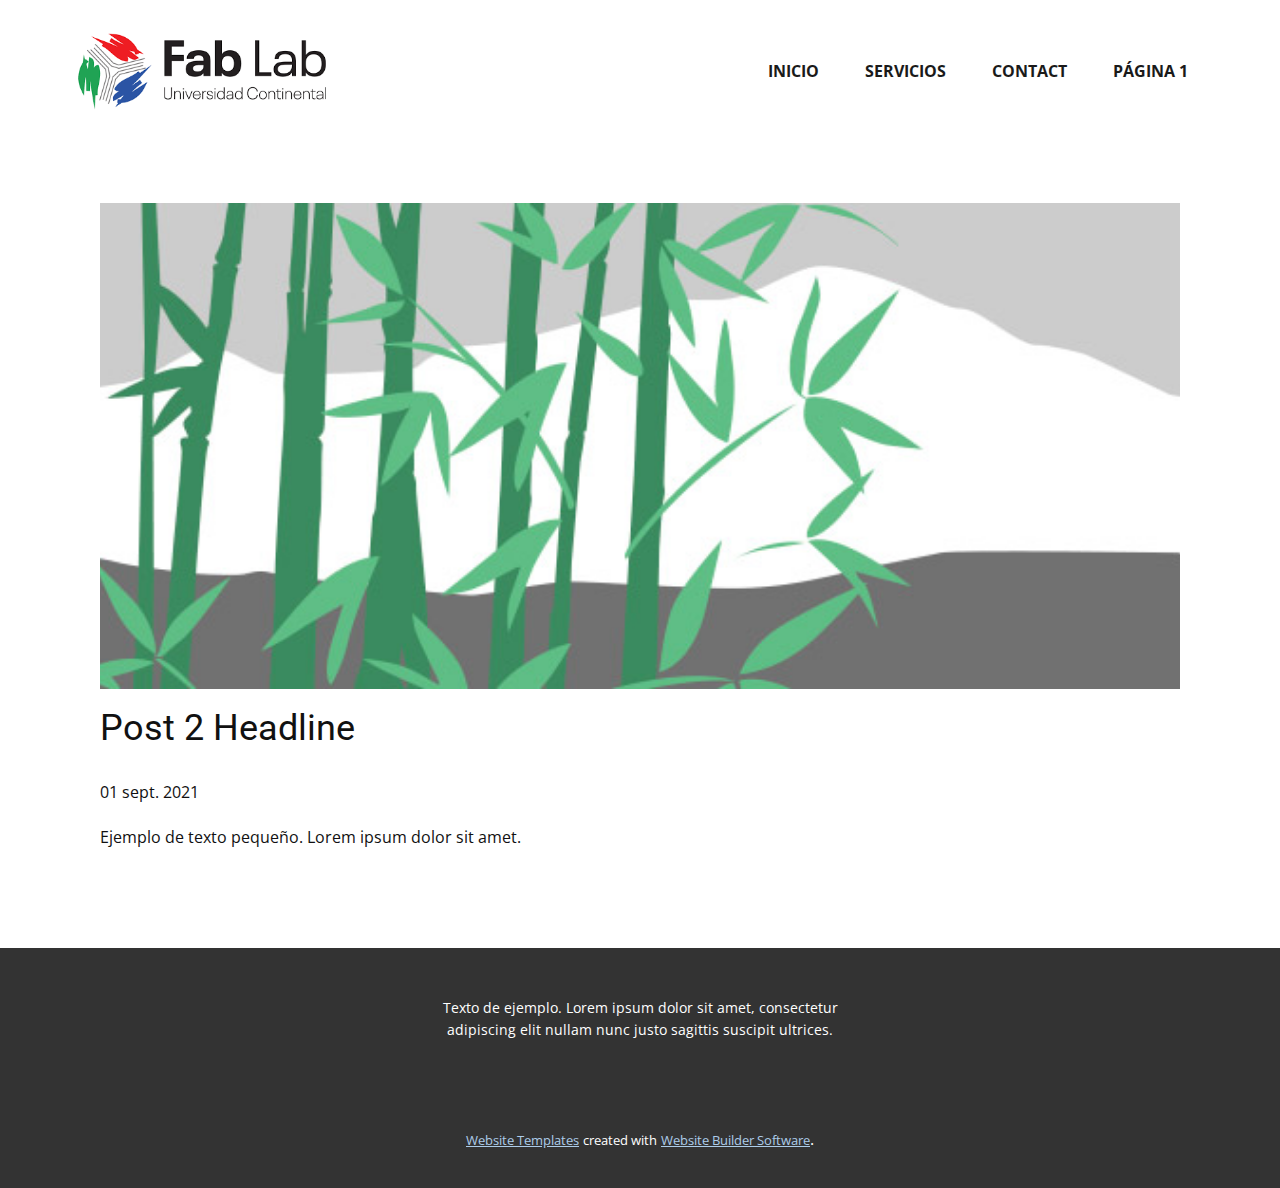
<file: blog/enviar-1.html>
<!doctype html>
<html style="font-size: 16px;"><head>
    <meta name="viewport" content="width=device-width, initial-scale=1.0">
    <meta charset="utf-8">
    <meta name="keywords" content="Post 1 Headline">
    <meta name="description" content="">
    <meta name="page_type" content="np-template-header-footer-from-plugin">
    <title>Post 2 Headline</title>
    <link rel="stylesheet" href="../nicepage.css" media="screen">
<link rel="stylesheet" href="../Post-Template.css" media="screen">
    <script class="u-script" type="text/javascript" src="../jquery.js" defer=""></script>
    <script class="u-script" type="text/javascript" src="../nicepage.js" defer=""></script>
    <meta name="generator" content="Nicepage 3.24.1, nicepage.com">
    <link id="u-theme-google-font" rel="stylesheet" href="https://fonts.googleapis.com/css?family=Roboto:100,100i,300,300i,400,400i,500,500i,700,700i,900,900i|Open+Sans:300,300i,400,400i,600,600i,700,700i,800,800i">
    
    
    <script type="application/ld+json">{
		"@context": "http://schema.org",
		"@type": "Organization",
		"name": "",
		"logo": "images/fablab.png"
}</script>
    <meta name="theme-color" content="#478ac9">
  </head>
  <body class="u-body"><header class="u-clearfix u-header u-header" id="sec-3643"><div class="u-clearfix u-sheet u-sheet-1">
        <a href="https://nicepage.com" class="u-align-left-xs u-image u-logo u-image-1" data-image-width="384" data-image-height="131">
          <img src="../images/fablab.png" class="u-logo-image u-logo-image-1">
        </a>
        <nav class="u-menu u-menu-dropdown u-offcanvas u-menu-1" data-responsive-from="MD" data-position="">
          <div class="menu-collapse" style="font-size: 1rem; letter-spacing: 0px; font-weight: 700; text-transform: uppercase;">
            <a class="u-button-style u-custom-active-border-color u-custom-border u-custom-border-color u-custom-borders u-custom-hover-border-color u-custom-left-right-menu-spacing u-custom-padding-bottom u-custom-text-active-color u-custom-text-color u-custom-text-hover-color u-custom-top-bottom-menu-spacing u-nav-link u-text-active-palette-1-base u-text-hover-palette-2-base" href="#">
              <svg><use xmlns:xlink="http://www.w3.org/1999/xlink" xlink:href="#menu-hamburger"></use></svg>
              <svg version="1.1" xmlns="http://www.w3.org/2000/svg" xmlns:xlink="http://www.w3.org/1999/xlink"><defs><symbol id="menu-hamburger" viewBox="0 0 16 16" style="width: 16px; height: 16px;"><rect y="1" width="16" height="2"></rect><rect y="7" width="16" height="2"></rect><rect y="13" width="16" height="2"></rect>
</symbol>
</defs></svg>
            </a>
          </div>
          <div class="u-custom-menu u-nav-container">
            <ul class="u-nav u-spacing-2 u-unstyled u-nav-1"><li class="u-nav-item"><a class="u-border-2 u-border-active-grey-90 u-border-hover-grey-50 u-button-style u-nav-link u-text-active-grey-90 u-text-grey-90 u-text-hover-grey-90" href="../INICIO.html" style="padding: 10px 20px;">INICIO</a>
</li><li class="u-nav-item"><a class="u-border-2 u-border-active-grey-90 u-border-hover-grey-50 u-button-style u-nav-link u-text-active-grey-90 u-text-grey-90 u-text-hover-grey-90" href="../Servicios.html" style="padding: 10px 20px;">Servicios</a>
</li><li class="u-nav-item"><a class="u-border-2 u-border-active-grey-90 u-border-hover-grey-50 u-button-style u-nav-link u-text-active-grey-90 u-text-grey-90 u-text-hover-grey-90" href="../Contact.html" style="padding: 10px 20px;">Contact</a>
</li><li class="u-nav-item"><a class="u-border-2 u-border-active-grey-90 u-border-hover-grey-50 u-button-style u-nav-link u-text-active-grey-90 u-text-grey-90 u-text-hover-grey-90" href="../Página-1.html" style="padding: 10px 20px;">Página 1</a>
</li></ul>
          </div>
          <div class="u-custom-menu u-nav-container-collapse">
            <div class="u-black u-container-style u-inner-container-layout u-opacity u-opacity-95 u-sidenav">
              <div class="u-sidenav-overflow">
                <div class="u-menu-close"></div>
                <ul class="u-align-center u-nav u-popupmenu-items u-unstyled u-nav-2"><li class="u-nav-item"><a class="u-button-style u-nav-link" href="../INICIO.html" style="padding: 10px 20px;">INICIO</a>
</li><li class="u-nav-item"><a class="u-button-style u-nav-link" href="../Servicios.html" style="padding: 10px 20px;">Servicios</a>
</li><li class="u-nav-item"><a class="u-button-style u-nav-link" href="../Contact.html" style="padding: 10px 20px;">Contact</a>
</li><li class="u-nav-item"><a class="u-button-style u-nav-link" href="../Página-1.html" style="padding: 10px 20px;">Página 1</a>
</li></ul>
              </div>
            </div>
            <div class="u-black u-menu-overlay u-opacity u-opacity-70"></div>
          </div>
        </nav>
      </div></header>
    <section class="u-align-center u-clearfix u-section-1" id="sec-12f6">
      <div class="u-clearfix u-sheet u-valign-middle-md u-valign-middle-sm u-valign-middle-xs u-sheet-1"><!--post_details--><!--post_details_options_json--><!--{"source":""}--><!--/post_details_options_json--><!--blog_post-->
        <div class="u-container-style u-expanded-width u-post-details u-post-details-1">
          <div class="u-container-layout u-valign-middle u-container-layout-1"><!--blog_post_image-->
            <img alt="" class="u-blog-control u-expanded-width u-image u-image-default u-image-1" src="[data-uri]"><!--/blog_post_image--><!--blog_post_header-->
            <h2 class="u-blog-control u-text u-text-1">Post 2 Headline</h2><!--/blog_post_header--><!--blog_post_metadata-->
            <div class="u-blog-control u-metadata u-metadata-1"><!--blog_post_metadata_date-->
              <span class="u-meta-date u-meta-icon">01 sept. 2021</span><!--/blog_post_metadata_date--><!--blog_post_metadata_category-->
              <!--/blog_post_metadata_category--><!--blog_post_metadata_comments-->
              <!--/blog_post_metadata_comments-->
            </div><!--/blog_post_metadata--><!--blog_post_content-->
            <div class="u-align-justify u-blog-control u-post-content u-text u-text-2 fr-view">
  Ejemplo de texto pequeño. Lorem ipsum dolor sit amet.
  </div><!--/blog_post_content-->
          </div>
        </div><!--/blog_post--><!--/post_details-->
      </div>
    </section>
    
    
    <footer class="u-align-center u-clearfix u-footer u-grey-80 u-footer" id="sec-5a59"><div class="u-clearfix u-sheet u-sheet-1">
        <p class="u-small-text u-text u-text-variant u-text-1">Texto de ejemplo. Lorem ipsum dolor sit amet, consectetur adipiscing elit nullam nunc justo sagittis suscipit ultrices.</p>
      </div></footer>
    <section class="u-backlink u-clearfix u-grey-80">
      <a class="u-link" href="https://nicepage.com/website-templates" target="_blank">
        <span>Website Templates</span>
      </a>
      <p class="u-text">
        <span>created with</span>
      </p>
      <a class="u-link" href="https://nicepage.com/" target="_blank">
        <span>Website Builder Software</span>
      </a>. 
    </section>
  
</body></html>
</file>
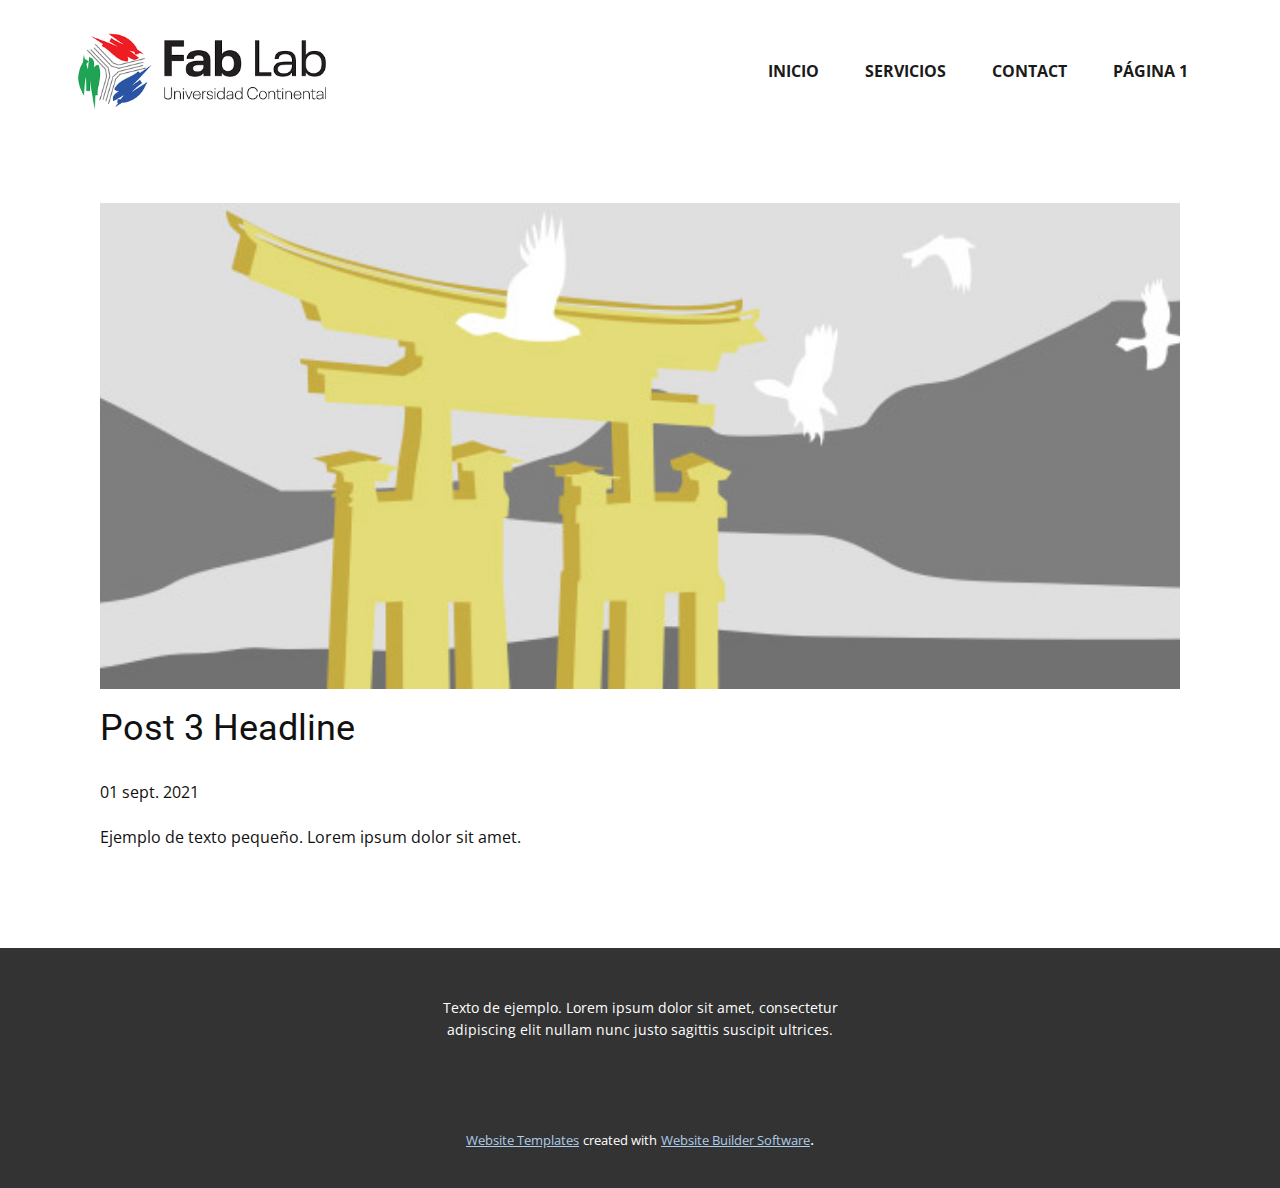
<file: blog/enviar-2.html>
<!doctype html>
<html style="font-size: 16px;"><head>
    <meta name="viewport" content="width=device-width, initial-scale=1.0">
    <meta charset="utf-8">
    <meta name="keywords" content="Post 1 Headline">
    <meta name="description" content="">
    <meta name="page_type" content="np-template-header-footer-from-plugin">
    <title>Post 3 Headline</title>
    <link rel="stylesheet" href="../nicepage.css" media="screen">
<link rel="stylesheet" href="../Post-Template.css" media="screen">
    <script class="u-script" type="text/javascript" src="../jquery.js" defer=""></script>
    <script class="u-script" type="text/javascript" src="../nicepage.js" defer=""></script>
    <meta name="generator" content="Nicepage 3.24.1, nicepage.com">
    <link id="u-theme-google-font" rel="stylesheet" href="https://fonts.googleapis.com/css?family=Roboto:100,100i,300,300i,400,400i,500,500i,700,700i,900,900i|Open+Sans:300,300i,400,400i,600,600i,700,700i,800,800i">
    
    
    <script type="application/ld+json">{
		"@context": "http://schema.org",
		"@type": "Organization",
		"name": "",
		"logo": "images/fablab.png"
}</script>
    <meta name="theme-color" content="#478ac9">
  </head>
  <body class="u-body"><header class="u-clearfix u-header u-header" id="sec-3643"><div class="u-clearfix u-sheet u-sheet-1">
        <a href="https://nicepage.com" class="u-align-left-xs u-image u-logo u-image-1" data-image-width="384" data-image-height="131">
          <img src="../images/fablab.png" class="u-logo-image u-logo-image-1">
        </a>
        <nav class="u-menu u-menu-dropdown u-offcanvas u-menu-1" data-responsive-from="MD" data-position="">
          <div class="menu-collapse" style="font-size: 1rem; letter-spacing: 0px; font-weight: 700; text-transform: uppercase;">
            <a class="u-button-style u-custom-active-border-color u-custom-border u-custom-border-color u-custom-borders u-custom-hover-border-color u-custom-left-right-menu-spacing u-custom-padding-bottom u-custom-text-active-color u-custom-text-color u-custom-text-hover-color u-custom-top-bottom-menu-spacing u-nav-link u-text-active-palette-1-base u-text-hover-palette-2-base" href="#">
              <svg><use xmlns:xlink="http://www.w3.org/1999/xlink" xlink:href="#menu-hamburger"></use></svg>
              <svg version="1.1" xmlns="http://www.w3.org/2000/svg" xmlns:xlink="http://www.w3.org/1999/xlink"><defs><symbol id="menu-hamburger" viewBox="0 0 16 16" style="width: 16px; height: 16px;"><rect y="1" width="16" height="2"></rect><rect y="7" width="16" height="2"></rect><rect y="13" width="16" height="2"></rect>
</symbol>
</defs></svg>
            </a>
          </div>
          <div class="u-custom-menu u-nav-container">
            <ul class="u-nav u-spacing-2 u-unstyled u-nav-1"><li class="u-nav-item"><a class="u-border-2 u-border-active-grey-90 u-border-hover-grey-50 u-button-style u-nav-link u-text-active-grey-90 u-text-grey-90 u-text-hover-grey-90" href="../INICIO.html" style="padding: 10px 20px;">INICIO</a>
</li><li class="u-nav-item"><a class="u-border-2 u-border-active-grey-90 u-border-hover-grey-50 u-button-style u-nav-link u-text-active-grey-90 u-text-grey-90 u-text-hover-grey-90" href="../Servicios.html" style="padding: 10px 20px;">Servicios</a>
</li><li class="u-nav-item"><a class="u-border-2 u-border-active-grey-90 u-border-hover-grey-50 u-button-style u-nav-link u-text-active-grey-90 u-text-grey-90 u-text-hover-grey-90" href="../Contact.html" style="padding: 10px 20px;">Contact</a>
</li><li class="u-nav-item"><a class="u-border-2 u-border-active-grey-90 u-border-hover-grey-50 u-button-style u-nav-link u-text-active-grey-90 u-text-grey-90 u-text-hover-grey-90" href="../Página-1.html" style="padding: 10px 20px;">Página 1</a>
</li></ul>
          </div>
          <div class="u-custom-menu u-nav-container-collapse">
            <div class="u-black u-container-style u-inner-container-layout u-opacity u-opacity-95 u-sidenav">
              <div class="u-sidenav-overflow">
                <div class="u-menu-close"></div>
                <ul class="u-align-center u-nav u-popupmenu-items u-unstyled u-nav-2"><li class="u-nav-item"><a class="u-button-style u-nav-link" href="../INICIO.html" style="padding: 10px 20px;">INICIO</a>
</li><li class="u-nav-item"><a class="u-button-style u-nav-link" href="../Servicios.html" style="padding: 10px 20px;">Servicios</a>
</li><li class="u-nav-item"><a class="u-button-style u-nav-link" href="../Contact.html" style="padding: 10px 20px;">Contact</a>
</li><li class="u-nav-item"><a class="u-button-style u-nav-link" href="../Página-1.html" style="padding: 10px 20px;">Página 1</a>
</li></ul>
              </div>
            </div>
            <div class="u-black u-menu-overlay u-opacity u-opacity-70"></div>
          </div>
        </nav>
      </div></header>
    <section class="u-align-center u-clearfix u-section-1" id="sec-12f6">
      <div class="u-clearfix u-sheet u-valign-middle-md u-valign-middle-sm u-valign-middle-xs u-sheet-1"><!--post_details--><!--post_details_options_json--><!--{"source":""}--><!--/post_details_options_json--><!--blog_post-->
        <div class="u-container-style u-expanded-width u-post-details u-post-details-1">
          <div class="u-container-layout u-valign-middle u-container-layout-1"><!--blog_post_image-->
            <img alt="" class="u-blog-control u-expanded-width u-image u-image-default u-image-1" src="[data-uri]"><!--/blog_post_image--><!--blog_post_header-->
            <h2 class="u-blog-control u-text u-text-1">Post 3 Headline</h2><!--/blog_post_header--><!--blog_post_metadata-->
            <div class="u-blog-control u-metadata u-metadata-1"><!--blog_post_metadata_date-->
              <span class="u-meta-date u-meta-icon">01 sept. 2021</span><!--/blog_post_metadata_date--><!--blog_post_metadata_category-->
              <!--/blog_post_metadata_category--><!--blog_post_metadata_comments-->
              <!--/blog_post_metadata_comments-->
            </div><!--/blog_post_metadata--><!--blog_post_content-->
            <div class="u-align-justify u-blog-control u-post-content u-text u-text-2 fr-view">
  Ejemplo de texto pequeño. Lorem ipsum dolor sit amet.
  </div><!--/blog_post_content-->
          </div>
        </div><!--/blog_post--><!--/post_details-->
      </div>
    </section>
    
    
    <footer class="u-align-center u-clearfix u-footer u-grey-80 u-footer" id="sec-5a59"><div class="u-clearfix u-sheet u-sheet-1">
        <p class="u-small-text u-text u-text-variant u-text-1">Texto de ejemplo. Lorem ipsum dolor sit amet, consectetur adipiscing elit nullam nunc justo sagittis suscipit ultrices.</p>
      </div></footer>
    <section class="u-backlink u-clearfix u-grey-80">
      <a class="u-link" href="https://nicepage.com/website-templates" target="_blank">
        <span>Website Templates</span>
      </a>
      <p class="u-text">
        <span>created with</span>
      </p>
      <a class="u-link" href="https://nicepage.com/" target="_blank">
        <span>Website Builder Software</span>
      </a>. 
    </section>
  
</body></html>
</file>
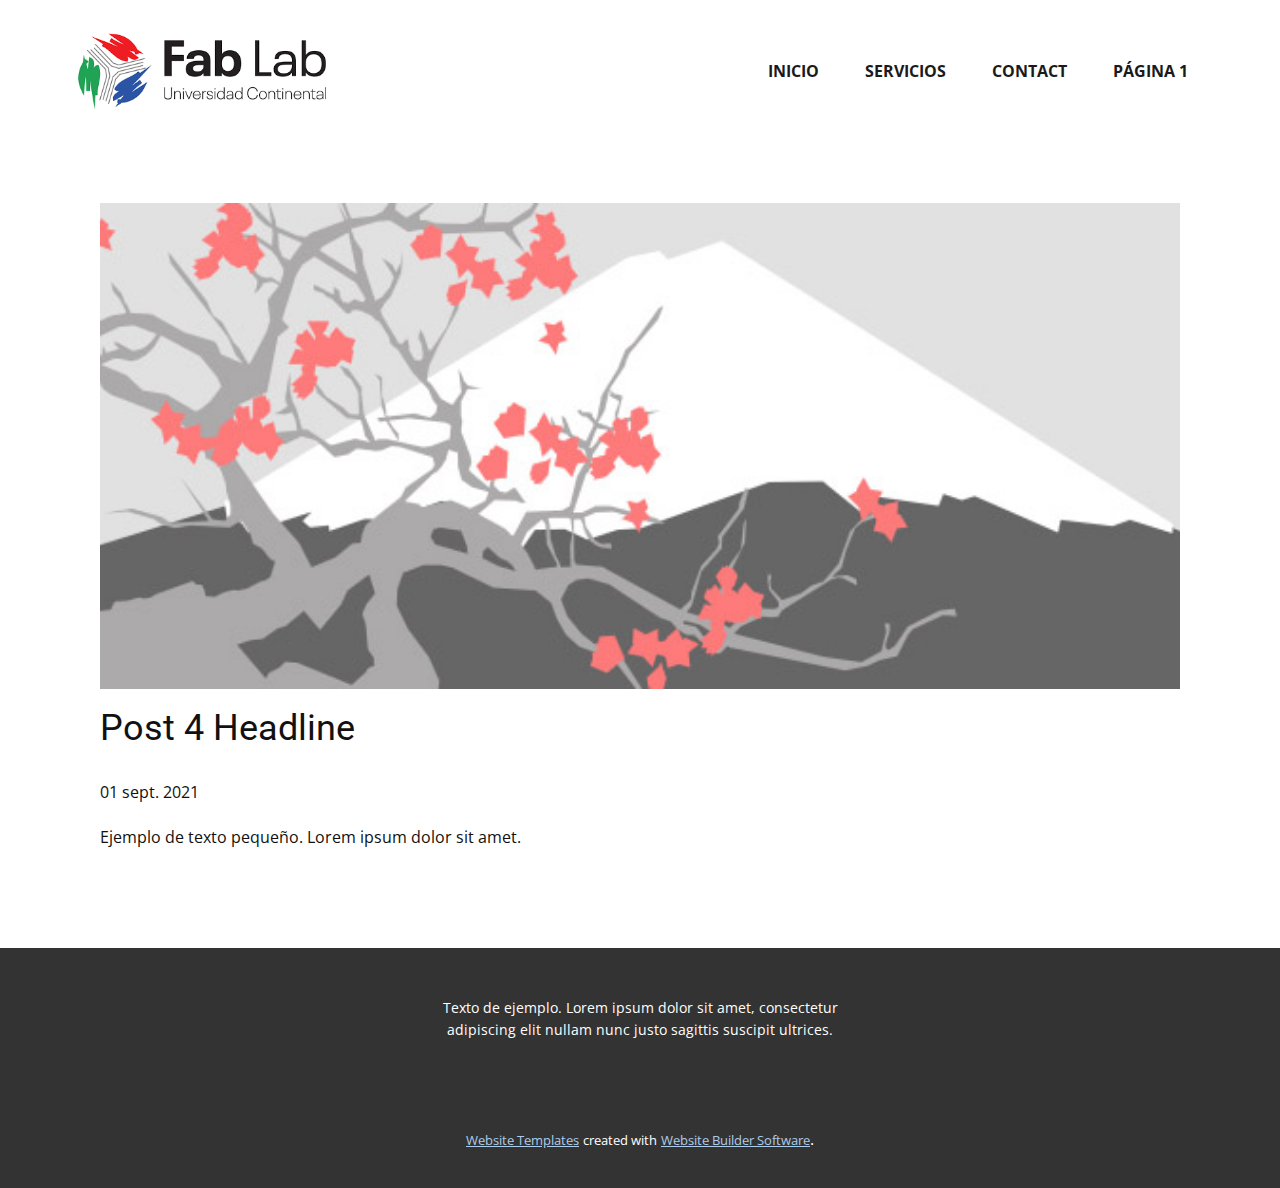
<file: blog/enviar-3.html>
<!doctype html>
<html style="font-size: 16px;"><head>
    <meta name="viewport" content="width=device-width, initial-scale=1.0">
    <meta charset="utf-8">
    <meta name="keywords" content="Post 1 Headline">
    <meta name="description" content="">
    <meta name="page_type" content="np-template-header-footer-from-plugin">
    <title>Post 4 Headline</title>
    <link rel="stylesheet" href="../nicepage.css" media="screen">
<link rel="stylesheet" href="../Post-Template.css" media="screen">
    <script class="u-script" type="text/javascript" src="../jquery.js" defer=""></script>
    <script class="u-script" type="text/javascript" src="../nicepage.js" defer=""></script>
    <meta name="generator" content="Nicepage 3.24.1, nicepage.com">
    <link id="u-theme-google-font" rel="stylesheet" href="https://fonts.googleapis.com/css?family=Roboto:100,100i,300,300i,400,400i,500,500i,700,700i,900,900i|Open+Sans:300,300i,400,400i,600,600i,700,700i,800,800i">
    
    
    <script type="application/ld+json">{
		"@context": "http://schema.org",
		"@type": "Organization",
		"name": "",
		"logo": "images/fablab.png"
}</script>
    <meta name="theme-color" content="#478ac9">
  </head>
  <body class="u-body"><header class="u-clearfix u-header u-header" id="sec-3643"><div class="u-clearfix u-sheet u-sheet-1">
        <a href="https://nicepage.com" class="u-align-left-xs u-image u-logo u-image-1" data-image-width="384" data-image-height="131">
          <img src="../images/fablab.png" class="u-logo-image u-logo-image-1">
        </a>
        <nav class="u-menu u-menu-dropdown u-offcanvas u-menu-1" data-responsive-from="MD" data-position="">
          <div class="menu-collapse" style="font-size: 1rem; letter-spacing: 0px; font-weight: 700; text-transform: uppercase;">
            <a class="u-button-style u-custom-active-border-color u-custom-border u-custom-border-color u-custom-borders u-custom-hover-border-color u-custom-left-right-menu-spacing u-custom-padding-bottom u-custom-text-active-color u-custom-text-color u-custom-text-hover-color u-custom-top-bottom-menu-spacing u-nav-link u-text-active-palette-1-base u-text-hover-palette-2-base" href="#">
              <svg><use xmlns:xlink="http://www.w3.org/1999/xlink" xlink:href="#menu-hamburger"></use></svg>
              <svg version="1.1" xmlns="http://www.w3.org/2000/svg" xmlns:xlink="http://www.w3.org/1999/xlink"><defs><symbol id="menu-hamburger" viewBox="0 0 16 16" style="width: 16px; height: 16px;"><rect y="1" width="16" height="2"></rect><rect y="7" width="16" height="2"></rect><rect y="13" width="16" height="2"></rect>
</symbol>
</defs></svg>
            </a>
          </div>
          <div class="u-custom-menu u-nav-container">
            <ul class="u-nav u-spacing-2 u-unstyled u-nav-1"><li class="u-nav-item"><a class="u-border-2 u-border-active-grey-90 u-border-hover-grey-50 u-button-style u-nav-link u-text-active-grey-90 u-text-grey-90 u-text-hover-grey-90" href="../INICIO.html" style="padding: 10px 20px;">INICIO</a>
</li><li class="u-nav-item"><a class="u-border-2 u-border-active-grey-90 u-border-hover-grey-50 u-button-style u-nav-link u-text-active-grey-90 u-text-grey-90 u-text-hover-grey-90" href="../Servicios.html" style="padding: 10px 20px;">Servicios</a>
</li><li class="u-nav-item"><a class="u-border-2 u-border-active-grey-90 u-border-hover-grey-50 u-button-style u-nav-link u-text-active-grey-90 u-text-grey-90 u-text-hover-grey-90" href="../Contact.html" style="padding: 10px 20px;">Contact</a>
</li><li class="u-nav-item"><a class="u-border-2 u-border-active-grey-90 u-border-hover-grey-50 u-button-style u-nav-link u-text-active-grey-90 u-text-grey-90 u-text-hover-grey-90" href="../Página-1.html" style="padding: 10px 20px;">Página 1</a>
</li></ul>
          </div>
          <div class="u-custom-menu u-nav-container-collapse">
            <div class="u-black u-container-style u-inner-container-layout u-opacity u-opacity-95 u-sidenav">
              <div class="u-sidenav-overflow">
                <div class="u-menu-close"></div>
                <ul class="u-align-center u-nav u-popupmenu-items u-unstyled u-nav-2"><li class="u-nav-item"><a class="u-button-style u-nav-link" href="../INICIO.html" style="padding: 10px 20px;">INICIO</a>
</li><li class="u-nav-item"><a class="u-button-style u-nav-link" href="../Servicios.html" style="padding: 10px 20px;">Servicios</a>
</li><li class="u-nav-item"><a class="u-button-style u-nav-link" href="../Contact.html" style="padding: 10px 20px;">Contact</a>
</li><li class="u-nav-item"><a class="u-button-style u-nav-link" href="../Página-1.html" style="padding: 10px 20px;">Página 1</a>
</li></ul>
              </div>
            </div>
            <div class="u-black u-menu-overlay u-opacity u-opacity-70"></div>
          </div>
        </nav>
      </div></header>
    <section class="u-align-center u-clearfix u-section-1" id="sec-12f6">
      <div class="u-clearfix u-sheet u-valign-middle-md u-valign-middle-sm u-valign-middle-xs u-sheet-1"><!--post_details--><!--post_details_options_json--><!--{"source":""}--><!--/post_details_options_json--><!--blog_post-->
        <div class="u-container-style u-expanded-width u-post-details u-post-details-1">
          <div class="u-container-layout u-valign-middle u-container-layout-1"><!--blog_post_image-->
            <img alt="" class="u-blog-control u-expanded-width u-image u-image-default u-image-1" src="[data-uri]"><!--/blog_post_image--><!--blog_post_header-->
            <h2 class="u-blog-control u-text u-text-1">Post 4 Headline</h2><!--/blog_post_header--><!--blog_post_metadata-->
            <div class="u-blog-control u-metadata u-metadata-1"><!--blog_post_metadata_date-->
              <span class="u-meta-date u-meta-icon">01 sept. 2021</span><!--/blog_post_metadata_date--><!--blog_post_metadata_category-->
              <!--/blog_post_metadata_category--><!--blog_post_metadata_comments-->
              <!--/blog_post_metadata_comments-->
            </div><!--/blog_post_metadata--><!--blog_post_content-->
            <div class="u-align-justify u-blog-control u-post-content u-text u-text-2 fr-view">
  Ejemplo de texto pequeño. Lorem ipsum dolor sit amet.
  </div><!--/blog_post_content-->
          </div>
        </div><!--/blog_post--><!--/post_details-->
      </div>
    </section>
    
    
    <footer class="u-align-center u-clearfix u-footer u-grey-80 u-footer" id="sec-5a59"><div class="u-clearfix u-sheet u-sheet-1">
        <p class="u-small-text u-text u-text-variant u-text-1">Texto de ejemplo. Lorem ipsum dolor sit amet, consectetur adipiscing elit nullam nunc justo sagittis suscipit ultrices.</p>
      </div></footer>
    <section class="u-backlink u-clearfix u-grey-80">
      <a class="u-link" href="https://nicepage.com/website-templates" target="_blank">
        <span>Website Templates</span>
      </a>
      <p class="u-text">
        <span>created with</span>
      </p>
      <a class="u-link" href="https://nicepage.com/" target="_blank">
        <span>Website Builder Software</span>
      </a>. 
    </section>
  
</body></html>
</file>
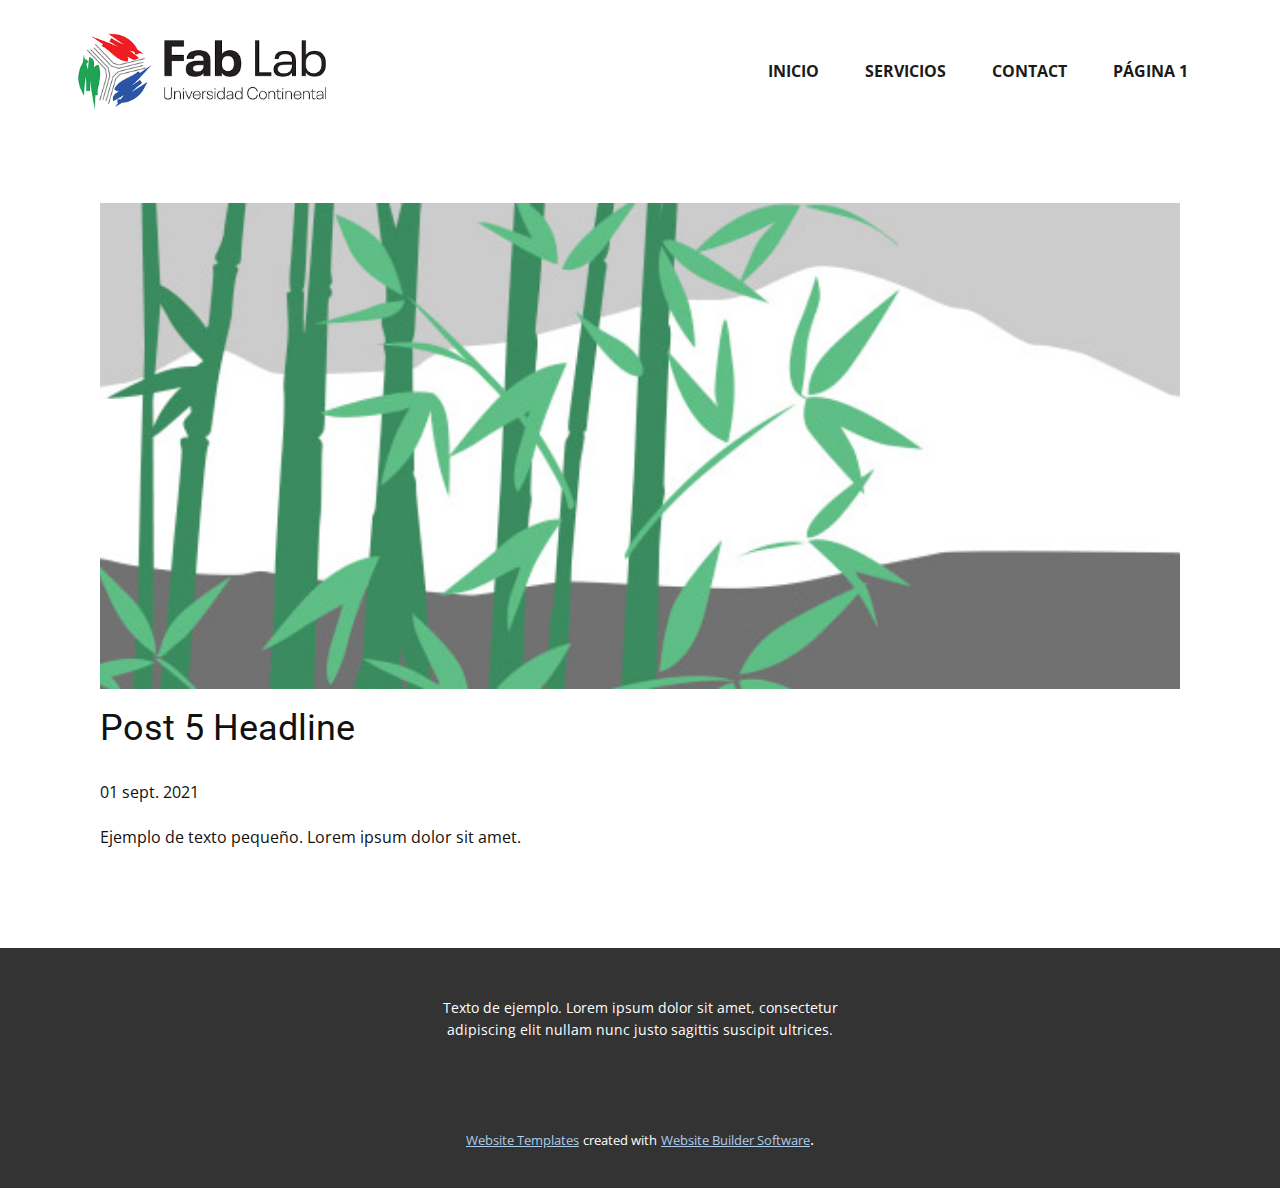
<file: blog/enviar-4.html>
<!doctype html>
<html style="font-size: 16px;"><head>
    <meta name="viewport" content="width=device-width, initial-scale=1.0">
    <meta charset="utf-8">
    <meta name="keywords" content="Post 1 Headline">
    <meta name="description" content="">
    <meta name="page_type" content="np-template-header-footer-from-plugin">
    <title>Post 5 Headline</title>
    <link rel="stylesheet" href="../nicepage.css" media="screen">
<link rel="stylesheet" href="../Post-Template.css" media="screen">
    <script class="u-script" type="text/javascript" src="../jquery.js" defer=""></script>
    <script class="u-script" type="text/javascript" src="../nicepage.js" defer=""></script>
    <meta name="generator" content="Nicepage 3.24.1, nicepage.com">
    <link id="u-theme-google-font" rel="stylesheet" href="https://fonts.googleapis.com/css?family=Roboto:100,100i,300,300i,400,400i,500,500i,700,700i,900,900i|Open+Sans:300,300i,400,400i,600,600i,700,700i,800,800i">
    
    
    <script type="application/ld+json">{
		"@context": "http://schema.org",
		"@type": "Organization",
		"name": "",
		"logo": "images/fablab.png"
}</script>
    <meta name="theme-color" content="#478ac9">
  </head>
  <body class="u-body"><header class="u-clearfix u-header u-header" id="sec-3643"><div class="u-clearfix u-sheet u-sheet-1">
        <a href="https://nicepage.com" class="u-align-left-xs u-image u-logo u-image-1" data-image-width="384" data-image-height="131">
          <img src="../images/fablab.png" class="u-logo-image u-logo-image-1">
        </a>
        <nav class="u-menu u-menu-dropdown u-offcanvas u-menu-1" data-responsive-from="MD" data-position="">
          <div class="menu-collapse" style="font-size: 1rem; letter-spacing: 0px; font-weight: 700; text-transform: uppercase;">
            <a class="u-button-style u-custom-active-border-color u-custom-border u-custom-border-color u-custom-borders u-custom-hover-border-color u-custom-left-right-menu-spacing u-custom-padding-bottom u-custom-text-active-color u-custom-text-color u-custom-text-hover-color u-custom-top-bottom-menu-spacing u-nav-link u-text-active-palette-1-base u-text-hover-palette-2-base" href="#">
              <svg><use xmlns:xlink="http://www.w3.org/1999/xlink" xlink:href="#menu-hamburger"></use></svg>
              <svg version="1.1" xmlns="http://www.w3.org/2000/svg" xmlns:xlink="http://www.w3.org/1999/xlink"><defs><symbol id="menu-hamburger" viewBox="0 0 16 16" style="width: 16px; height: 16px;"><rect y="1" width="16" height="2"></rect><rect y="7" width="16" height="2"></rect><rect y="13" width="16" height="2"></rect>
</symbol>
</defs></svg>
            </a>
          </div>
          <div class="u-custom-menu u-nav-container">
            <ul class="u-nav u-spacing-2 u-unstyled u-nav-1"><li class="u-nav-item"><a class="u-border-2 u-border-active-grey-90 u-border-hover-grey-50 u-button-style u-nav-link u-text-active-grey-90 u-text-grey-90 u-text-hover-grey-90" href="../INICIO.html" style="padding: 10px 20px;">INICIO</a>
</li><li class="u-nav-item"><a class="u-border-2 u-border-active-grey-90 u-border-hover-grey-50 u-button-style u-nav-link u-text-active-grey-90 u-text-grey-90 u-text-hover-grey-90" href="../Servicios.html" style="padding: 10px 20px;">Servicios</a>
</li><li class="u-nav-item"><a class="u-border-2 u-border-active-grey-90 u-border-hover-grey-50 u-button-style u-nav-link u-text-active-grey-90 u-text-grey-90 u-text-hover-grey-90" href="../Contact.html" style="padding: 10px 20px;">Contact</a>
</li><li class="u-nav-item"><a class="u-border-2 u-border-active-grey-90 u-border-hover-grey-50 u-button-style u-nav-link u-text-active-grey-90 u-text-grey-90 u-text-hover-grey-90" href="../Página-1.html" style="padding: 10px 20px;">Página 1</a>
</li></ul>
          </div>
          <div class="u-custom-menu u-nav-container-collapse">
            <div class="u-black u-container-style u-inner-container-layout u-opacity u-opacity-95 u-sidenav">
              <div class="u-sidenav-overflow">
                <div class="u-menu-close"></div>
                <ul class="u-align-center u-nav u-popupmenu-items u-unstyled u-nav-2"><li class="u-nav-item"><a class="u-button-style u-nav-link" href="../INICIO.html" style="padding: 10px 20px;">INICIO</a>
</li><li class="u-nav-item"><a class="u-button-style u-nav-link" href="../Servicios.html" style="padding: 10px 20px;">Servicios</a>
</li><li class="u-nav-item"><a class="u-button-style u-nav-link" href="../Contact.html" style="padding: 10px 20px;">Contact</a>
</li><li class="u-nav-item"><a class="u-button-style u-nav-link" href="../Página-1.html" style="padding: 10px 20px;">Página 1</a>
</li></ul>
              </div>
            </div>
            <div class="u-black u-menu-overlay u-opacity u-opacity-70"></div>
          </div>
        </nav>
      </div></header>
    <section class="u-align-center u-clearfix u-section-1" id="sec-12f6">
      <div class="u-clearfix u-sheet u-valign-middle-md u-valign-middle-sm u-valign-middle-xs u-sheet-1"><!--post_details--><!--post_details_options_json--><!--{"source":""}--><!--/post_details_options_json--><!--blog_post-->
        <div class="u-container-style u-expanded-width u-post-details u-post-details-1">
          <div class="u-container-layout u-valign-middle u-container-layout-1"><!--blog_post_image-->
            <img alt="" class="u-blog-control u-expanded-width u-image u-image-default u-image-1" src="[data-uri]"><!--/blog_post_image--><!--blog_post_header-->
            <h2 class="u-blog-control u-text u-text-1">Post 5 Headline</h2><!--/blog_post_header--><!--blog_post_metadata-->
            <div class="u-blog-control u-metadata u-metadata-1"><!--blog_post_metadata_date-->
              <span class="u-meta-date u-meta-icon">01 sept. 2021</span><!--/blog_post_metadata_date--><!--blog_post_metadata_category-->
              <!--/blog_post_metadata_category--><!--blog_post_metadata_comments-->
              <!--/blog_post_metadata_comments-->
            </div><!--/blog_post_metadata--><!--blog_post_content-->
            <div class="u-align-justify u-blog-control u-post-content u-text u-text-2 fr-view">
  Ejemplo de texto pequeño. Lorem ipsum dolor sit amet.
  </div><!--/blog_post_content-->
          </div>
        </div><!--/blog_post--><!--/post_details-->
      </div>
    </section>
    
    
    <footer class="u-align-center u-clearfix u-footer u-grey-80 u-footer" id="sec-5a59"><div class="u-clearfix u-sheet u-sheet-1">
        <p class="u-small-text u-text u-text-variant u-text-1">Texto de ejemplo. Lorem ipsum dolor sit amet, consectetur adipiscing elit nullam nunc justo sagittis suscipit ultrices.</p>
      </div></footer>
    <section class="u-backlink u-clearfix u-grey-80">
      <a class="u-link" href="https://nicepage.com/website-templates" target="_blank">
        <span>Website Templates</span>
      </a>
      <p class="u-text">
        <span>created with</span>
      </p>
      <a class="u-link" href="https://nicepage.com/" target="_blank">
        <span>Website Builder Software</span>
      </a>. 
    </section>
  
</body></html>
</file>
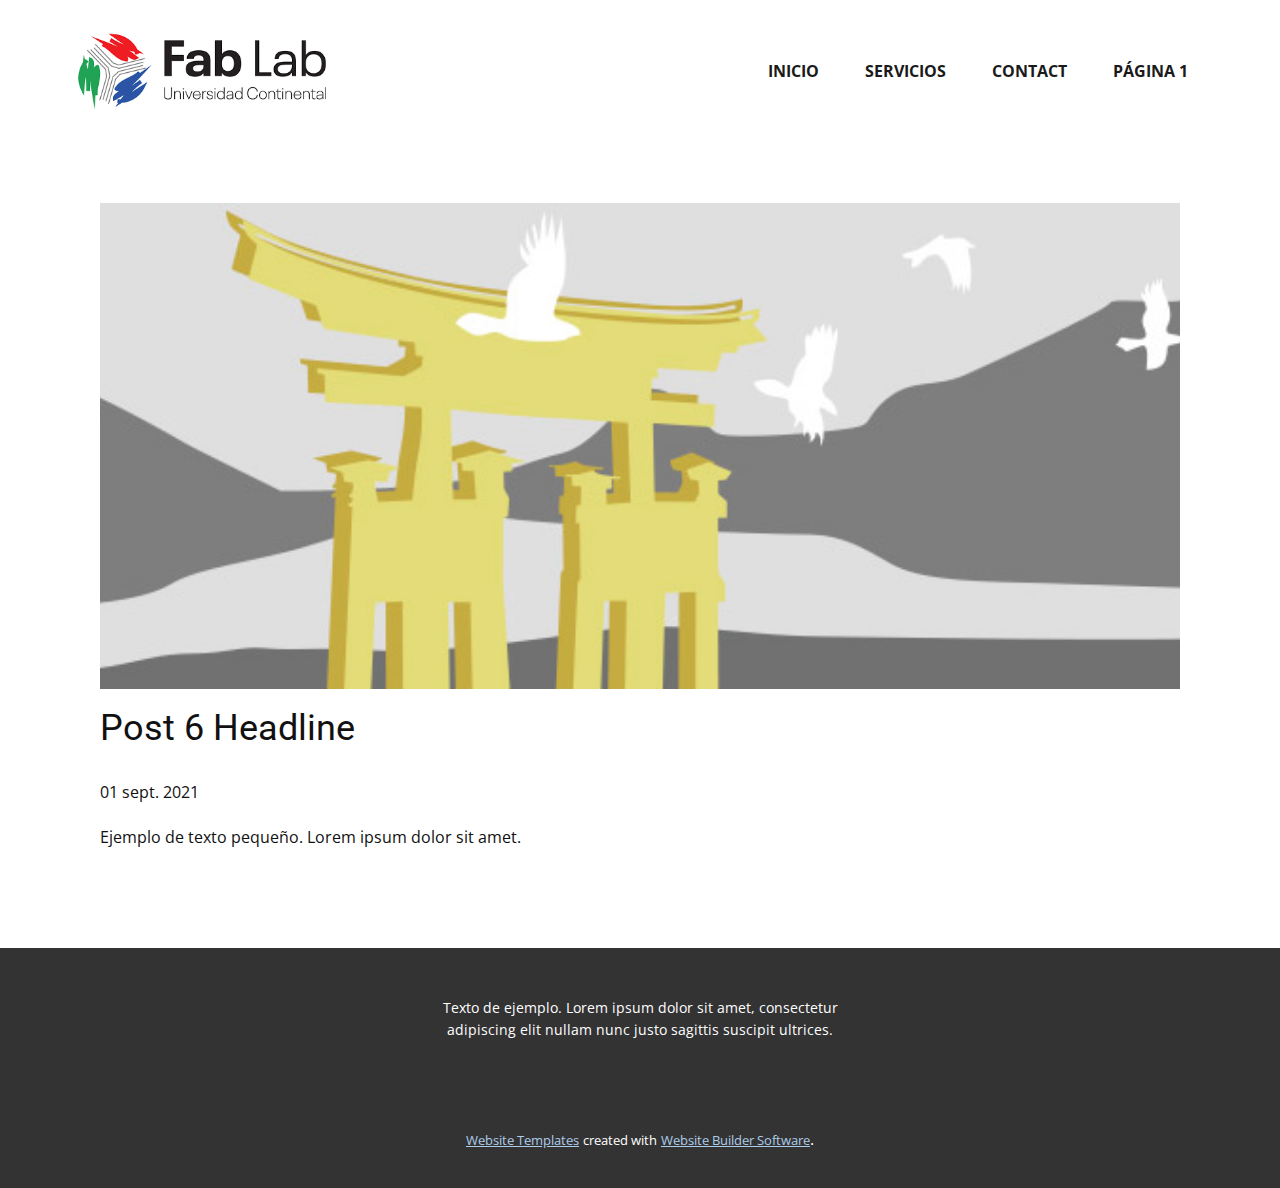
<file: blog/enviar-5.html>
<!doctype html>
<html style="font-size: 16px;"><head>
    <meta name="viewport" content="width=device-width, initial-scale=1.0">
    <meta charset="utf-8">
    <meta name="keywords" content="Post 1 Headline">
    <meta name="description" content="">
    <meta name="page_type" content="np-template-header-footer-from-plugin">
    <title>Post 6 Headline</title>
    <link rel="stylesheet" href="../nicepage.css" media="screen">
<link rel="stylesheet" href="../Post-Template.css" media="screen">
    <script class="u-script" type="text/javascript" src="../jquery.js" defer=""></script>
    <script class="u-script" type="text/javascript" src="../nicepage.js" defer=""></script>
    <meta name="generator" content="Nicepage 3.24.1, nicepage.com">
    <link id="u-theme-google-font" rel="stylesheet" href="https://fonts.googleapis.com/css?family=Roboto:100,100i,300,300i,400,400i,500,500i,700,700i,900,900i|Open+Sans:300,300i,400,400i,600,600i,700,700i,800,800i">
    
    
    <script type="application/ld+json">{
		"@context": "http://schema.org",
		"@type": "Organization",
		"name": "",
		"logo": "images/fablab.png"
}</script>
    <meta name="theme-color" content="#478ac9">
  </head>
  <body class="u-body"><header class="u-clearfix u-header u-header" id="sec-3643"><div class="u-clearfix u-sheet u-sheet-1">
        <a href="https://nicepage.com" class="u-align-left-xs u-image u-logo u-image-1" data-image-width="384" data-image-height="131">
          <img src="../images/fablab.png" class="u-logo-image u-logo-image-1">
        </a>
        <nav class="u-menu u-menu-dropdown u-offcanvas u-menu-1" data-responsive-from="MD" data-position="">
          <div class="menu-collapse" style="font-size: 1rem; letter-spacing: 0px; font-weight: 700; text-transform: uppercase;">
            <a class="u-button-style u-custom-active-border-color u-custom-border u-custom-border-color u-custom-borders u-custom-hover-border-color u-custom-left-right-menu-spacing u-custom-padding-bottom u-custom-text-active-color u-custom-text-color u-custom-text-hover-color u-custom-top-bottom-menu-spacing u-nav-link u-text-active-palette-1-base u-text-hover-palette-2-base" href="#">
              <svg><use xmlns:xlink="http://www.w3.org/1999/xlink" xlink:href="#menu-hamburger"></use></svg>
              <svg version="1.1" xmlns="http://www.w3.org/2000/svg" xmlns:xlink="http://www.w3.org/1999/xlink"><defs><symbol id="menu-hamburger" viewBox="0 0 16 16" style="width: 16px; height: 16px;"><rect y="1" width="16" height="2"></rect><rect y="7" width="16" height="2"></rect><rect y="13" width="16" height="2"></rect>
</symbol>
</defs></svg>
            </a>
          </div>
          <div class="u-custom-menu u-nav-container">
            <ul class="u-nav u-spacing-2 u-unstyled u-nav-1"><li class="u-nav-item"><a class="u-border-2 u-border-active-grey-90 u-border-hover-grey-50 u-button-style u-nav-link u-text-active-grey-90 u-text-grey-90 u-text-hover-grey-90" href="../INICIO.html" style="padding: 10px 20px;">INICIO</a>
</li><li class="u-nav-item"><a class="u-border-2 u-border-active-grey-90 u-border-hover-grey-50 u-button-style u-nav-link u-text-active-grey-90 u-text-grey-90 u-text-hover-grey-90" href="../Servicios.html" style="padding: 10px 20px;">Servicios</a>
</li><li class="u-nav-item"><a class="u-border-2 u-border-active-grey-90 u-border-hover-grey-50 u-button-style u-nav-link u-text-active-grey-90 u-text-grey-90 u-text-hover-grey-90" href="../Contact.html" style="padding: 10px 20px;">Contact</a>
</li><li class="u-nav-item"><a class="u-border-2 u-border-active-grey-90 u-border-hover-grey-50 u-button-style u-nav-link u-text-active-grey-90 u-text-grey-90 u-text-hover-grey-90" href="../Página-1.html" style="padding: 10px 20px;">Página 1</a>
</li></ul>
          </div>
          <div class="u-custom-menu u-nav-container-collapse">
            <div class="u-black u-container-style u-inner-container-layout u-opacity u-opacity-95 u-sidenav">
              <div class="u-sidenav-overflow">
                <div class="u-menu-close"></div>
                <ul class="u-align-center u-nav u-popupmenu-items u-unstyled u-nav-2"><li class="u-nav-item"><a class="u-button-style u-nav-link" href="../INICIO.html" style="padding: 10px 20px;">INICIO</a>
</li><li class="u-nav-item"><a class="u-button-style u-nav-link" href="../Servicios.html" style="padding: 10px 20px;">Servicios</a>
</li><li class="u-nav-item"><a class="u-button-style u-nav-link" href="../Contact.html" style="padding: 10px 20px;">Contact</a>
</li><li class="u-nav-item"><a class="u-button-style u-nav-link" href="../Página-1.html" style="padding: 10px 20px;">Página 1</a>
</li></ul>
              </div>
            </div>
            <div class="u-black u-menu-overlay u-opacity u-opacity-70"></div>
          </div>
        </nav>
      </div></header>
    <section class="u-align-center u-clearfix u-section-1" id="sec-12f6">
      <div class="u-clearfix u-sheet u-valign-middle-md u-valign-middle-sm u-valign-middle-xs u-sheet-1"><!--post_details--><!--post_details_options_json--><!--{"source":""}--><!--/post_details_options_json--><!--blog_post-->
        <div class="u-container-style u-expanded-width u-post-details u-post-details-1">
          <div class="u-container-layout u-valign-middle u-container-layout-1"><!--blog_post_image-->
            <img alt="" class="u-blog-control u-expanded-width u-image u-image-default u-image-1" src="[data-uri]"><!--/blog_post_image--><!--blog_post_header-->
            <h2 class="u-blog-control u-text u-text-1">Post 6 Headline</h2><!--/blog_post_header--><!--blog_post_metadata-->
            <div class="u-blog-control u-metadata u-metadata-1"><!--blog_post_metadata_date-->
              <span class="u-meta-date u-meta-icon">01 sept. 2021</span><!--/blog_post_metadata_date--><!--blog_post_metadata_category-->
              <!--/blog_post_metadata_category--><!--blog_post_metadata_comments-->
              <!--/blog_post_metadata_comments-->
            </div><!--/blog_post_metadata--><!--blog_post_content-->
            <div class="u-align-justify u-blog-control u-post-content u-text u-text-2 fr-view">
  Ejemplo de texto pequeño. Lorem ipsum dolor sit amet.
  </div><!--/blog_post_content-->
          </div>
        </div><!--/blog_post--><!--/post_details-->
      </div>
    </section>
    
    
    <footer class="u-align-center u-clearfix u-footer u-grey-80 u-footer" id="sec-5a59"><div class="u-clearfix u-sheet u-sheet-1">
        <p class="u-small-text u-text u-text-variant u-text-1">Texto de ejemplo. Lorem ipsum dolor sit amet, consectetur adipiscing elit nullam nunc justo sagittis suscipit ultrices.</p>
      </div></footer>
    <section class="u-backlink u-clearfix u-grey-80">
      <a class="u-link" href="https://nicepage.com/website-templates" target="_blank">
        <span>Website Templates</span>
      </a>
      <p class="u-text">
        <span>created with</span>
      </p>
      <a class="u-link" href="https://nicepage.com/" target="_blank">
        <span>Website Builder Software</span>
      </a>. 
    </section>
  
</body></html>
</file>
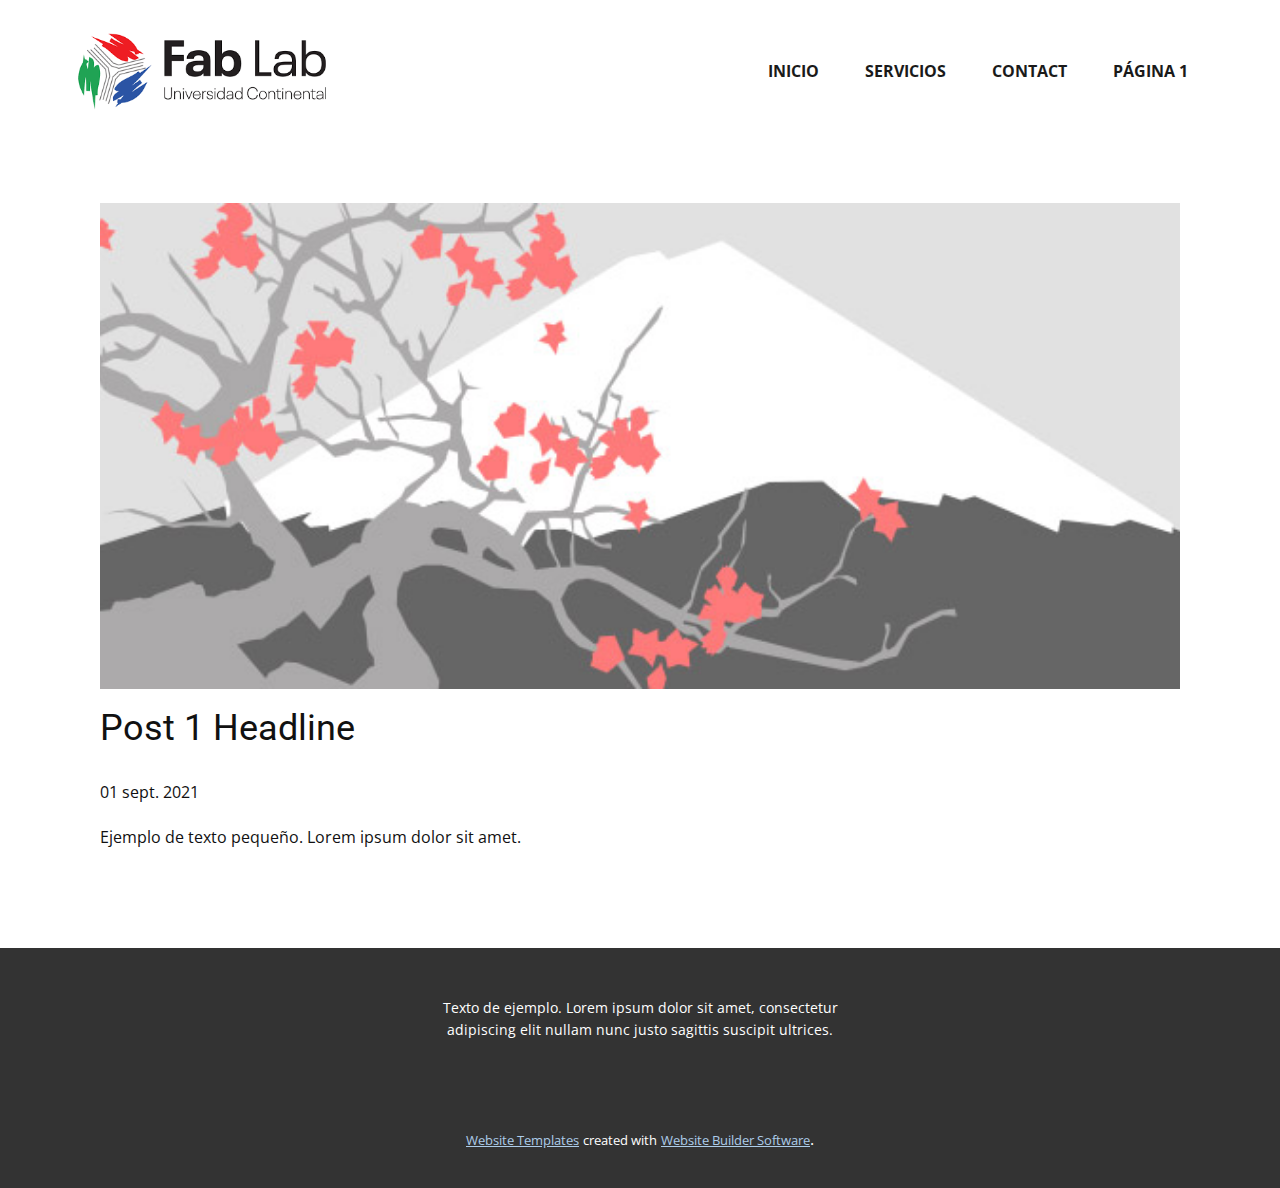
<file: blog/enviar.html>
<!doctype html>
<html style="font-size: 16px;"><head>
    <meta name="viewport" content="width=device-width, initial-scale=1.0">
    <meta charset="utf-8">
    <meta name="keywords" content="Post 1 Headline">
    <meta name="description" content="">
    <meta name="page_type" content="np-template-header-footer-from-plugin">
    <title>Post 1 Headline</title>
    <link rel="stylesheet" href="../nicepage.css" media="screen">
<link rel="stylesheet" href="../Post-Template.css" media="screen">
    <script class="u-script" type="text/javascript" src="../jquery.js" defer=""></script>
    <script class="u-script" type="text/javascript" src="../nicepage.js" defer=""></script>
    <meta name="generator" content="Nicepage 3.24.1, nicepage.com">
    <link id="u-theme-google-font" rel="stylesheet" href="https://fonts.googleapis.com/css?family=Roboto:100,100i,300,300i,400,400i,500,500i,700,700i,900,900i|Open+Sans:300,300i,400,400i,600,600i,700,700i,800,800i">
    
    
    <script type="application/ld+json">{
		"@context": "http://schema.org",
		"@type": "Organization",
		"name": "",
		"logo": "images/fablab.png"
}</script>
    <meta name="theme-color" content="#478ac9">
  </head>
  <body class="u-body"><header class="u-clearfix u-header u-header" id="sec-3643"><div class="u-clearfix u-sheet u-sheet-1">
        <a href="https://nicepage.com" class="u-align-left-xs u-image u-logo u-image-1" data-image-width="384" data-image-height="131">
          <img src="../images/fablab.png" class="u-logo-image u-logo-image-1">
        </a>
        <nav class="u-menu u-menu-dropdown u-offcanvas u-menu-1" data-responsive-from="MD" data-position="">
          <div class="menu-collapse" style="font-size: 1rem; letter-spacing: 0px; font-weight: 700; text-transform: uppercase;">
            <a class="u-button-style u-custom-active-border-color u-custom-border u-custom-border-color u-custom-borders u-custom-hover-border-color u-custom-left-right-menu-spacing u-custom-padding-bottom u-custom-text-active-color u-custom-text-color u-custom-text-hover-color u-custom-top-bottom-menu-spacing u-nav-link u-text-active-palette-1-base u-text-hover-palette-2-base" href="#">
              <svg><use xmlns:xlink="http://www.w3.org/1999/xlink" xlink:href="#menu-hamburger"></use></svg>
              <svg version="1.1" xmlns="http://www.w3.org/2000/svg" xmlns:xlink="http://www.w3.org/1999/xlink"><defs><symbol id="menu-hamburger" viewBox="0 0 16 16" style="width: 16px; height: 16px;"><rect y="1" width="16" height="2"></rect><rect y="7" width="16" height="2"></rect><rect y="13" width="16" height="2"></rect>
</symbol>
</defs></svg>
            </a>
          </div>
          <div class="u-custom-menu u-nav-container">
            <ul class="u-nav u-spacing-2 u-unstyled u-nav-1"><li class="u-nav-item"><a class="u-border-2 u-border-active-grey-90 u-border-hover-grey-50 u-button-style u-nav-link u-text-active-grey-90 u-text-grey-90 u-text-hover-grey-90" href="../INICIO.html" style="padding: 10px 20px;">INICIO</a>
</li><li class="u-nav-item"><a class="u-border-2 u-border-active-grey-90 u-border-hover-grey-50 u-button-style u-nav-link u-text-active-grey-90 u-text-grey-90 u-text-hover-grey-90" href="../Servicios.html" style="padding: 10px 20px;">Servicios</a>
</li><li class="u-nav-item"><a class="u-border-2 u-border-active-grey-90 u-border-hover-grey-50 u-button-style u-nav-link u-text-active-grey-90 u-text-grey-90 u-text-hover-grey-90" href="../Contact.html" style="padding: 10px 20px;">Contact</a>
</li><li class="u-nav-item"><a class="u-border-2 u-border-active-grey-90 u-border-hover-grey-50 u-button-style u-nav-link u-text-active-grey-90 u-text-grey-90 u-text-hover-grey-90" href="../Página-1.html" style="padding: 10px 20px;">Página 1</a>
</li></ul>
          </div>
          <div class="u-custom-menu u-nav-container-collapse">
            <div class="u-black u-container-style u-inner-container-layout u-opacity u-opacity-95 u-sidenav">
              <div class="u-sidenav-overflow">
                <div class="u-menu-close"></div>
                <ul class="u-align-center u-nav u-popupmenu-items u-unstyled u-nav-2"><li class="u-nav-item"><a class="u-button-style u-nav-link" href="../INICIO.html" style="padding: 10px 20px;">INICIO</a>
</li><li class="u-nav-item"><a class="u-button-style u-nav-link" href="../Servicios.html" style="padding: 10px 20px;">Servicios</a>
</li><li class="u-nav-item"><a class="u-button-style u-nav-link" href="../Contact.html" style="padding: 10px 20px;">Contact</a>
</li><li class="u-nav-item"><a class="u-button-style u-nav-link" href="../Página-1.html" style="padding: 10px 20px;">Página 1</a>
</li></ul>
              </div>
            </div>
            <div class="u-black u-menu-overlay u-opacity u-opacity-70"></div>
          </div>
        </nav>
      </div></header>
    <section class="u-align-center u-clearfix u-section-1" id="sec-12f6">
      <div class="u-clearfix u-sheet u-valign-middle-md u-valign-middle-sm u-valign-middle-xs u-sheet-1"><!--post_details--><!--post_details_options_json--><!--{"source":""}--><!--/post_details_options_json--><!--blog_post-->
        <div class="u-container-style u-expanded-width u-post-details u-post-details-1">
          <div class="u-container-layout u-valign-middle u-container-layout-1"><!--blog_post_image-->
            <img alt="" class="u-blog-control u-expanded-width u-image u-image-default u-image-1" src="[data-uri]"><!--/blog_post_image--><!--blog_post_header-->
            <h2 class="u-blog-control u-text u-text-1">Post 1 Headline</h2><!--/blog_post_header--><!--blog_post_metadata-->
            <div class="u-blog-control u-metadata u-metadata-1"><!--blog_post_metadata_date-->
              <span class="u-meta-date u-meta-icon">01 sept. 2021</span><!--/blog_post_metadata_date--><!--blog_post_metadata_category-->
              <!--/blog_post_metadata_category--><!--blog_post_metadata_comments-->
              <!--/blog_post_metadata_comments-->
            </div><!--/blog_post_metadata--><!--blog_post_content-->
            <div class="u-align-justify u-blog-control u-post-content u-text u-text-2 fr-view">
  Ejemplo de texto pequeño. Lorem ipsum dolor sit amet.
  </div><!--/blog_post_content-->
          </div>
        </div><!--/blog_post--><!--/post_details-->
      </div>
    </section>
    
    
    <footer class="u-align-center u-clearfix u-footer u-grey-80 u-footer" id="sec-5a59"><div class="u-clearfix u-sheet u-sheet-1">
        <p class="u-small-text u-text u-text-variant u-text-1">Texto de ejemplo. Lorem ipsum dolor sit amet, consectetur adipiscing elit nullam nunc justo sagittis suscipit ultrices.</p>
      </div></footer>
    <section class="u-backlink u-clearfix u-grey-80">
      <a class="u-link" href="https://nicepage.com/website-templates" target="_blank">
        <span>Website Templates</span>
      </a>
      <p class="u-text">
        <span>created with</span>
      </p>
      <a class="u-link" href="https://nicepage.com/" target="_blank">
        <span>Website Builder Software</span>
      </a>. 
    </section>
  
</body></html>
</file>
